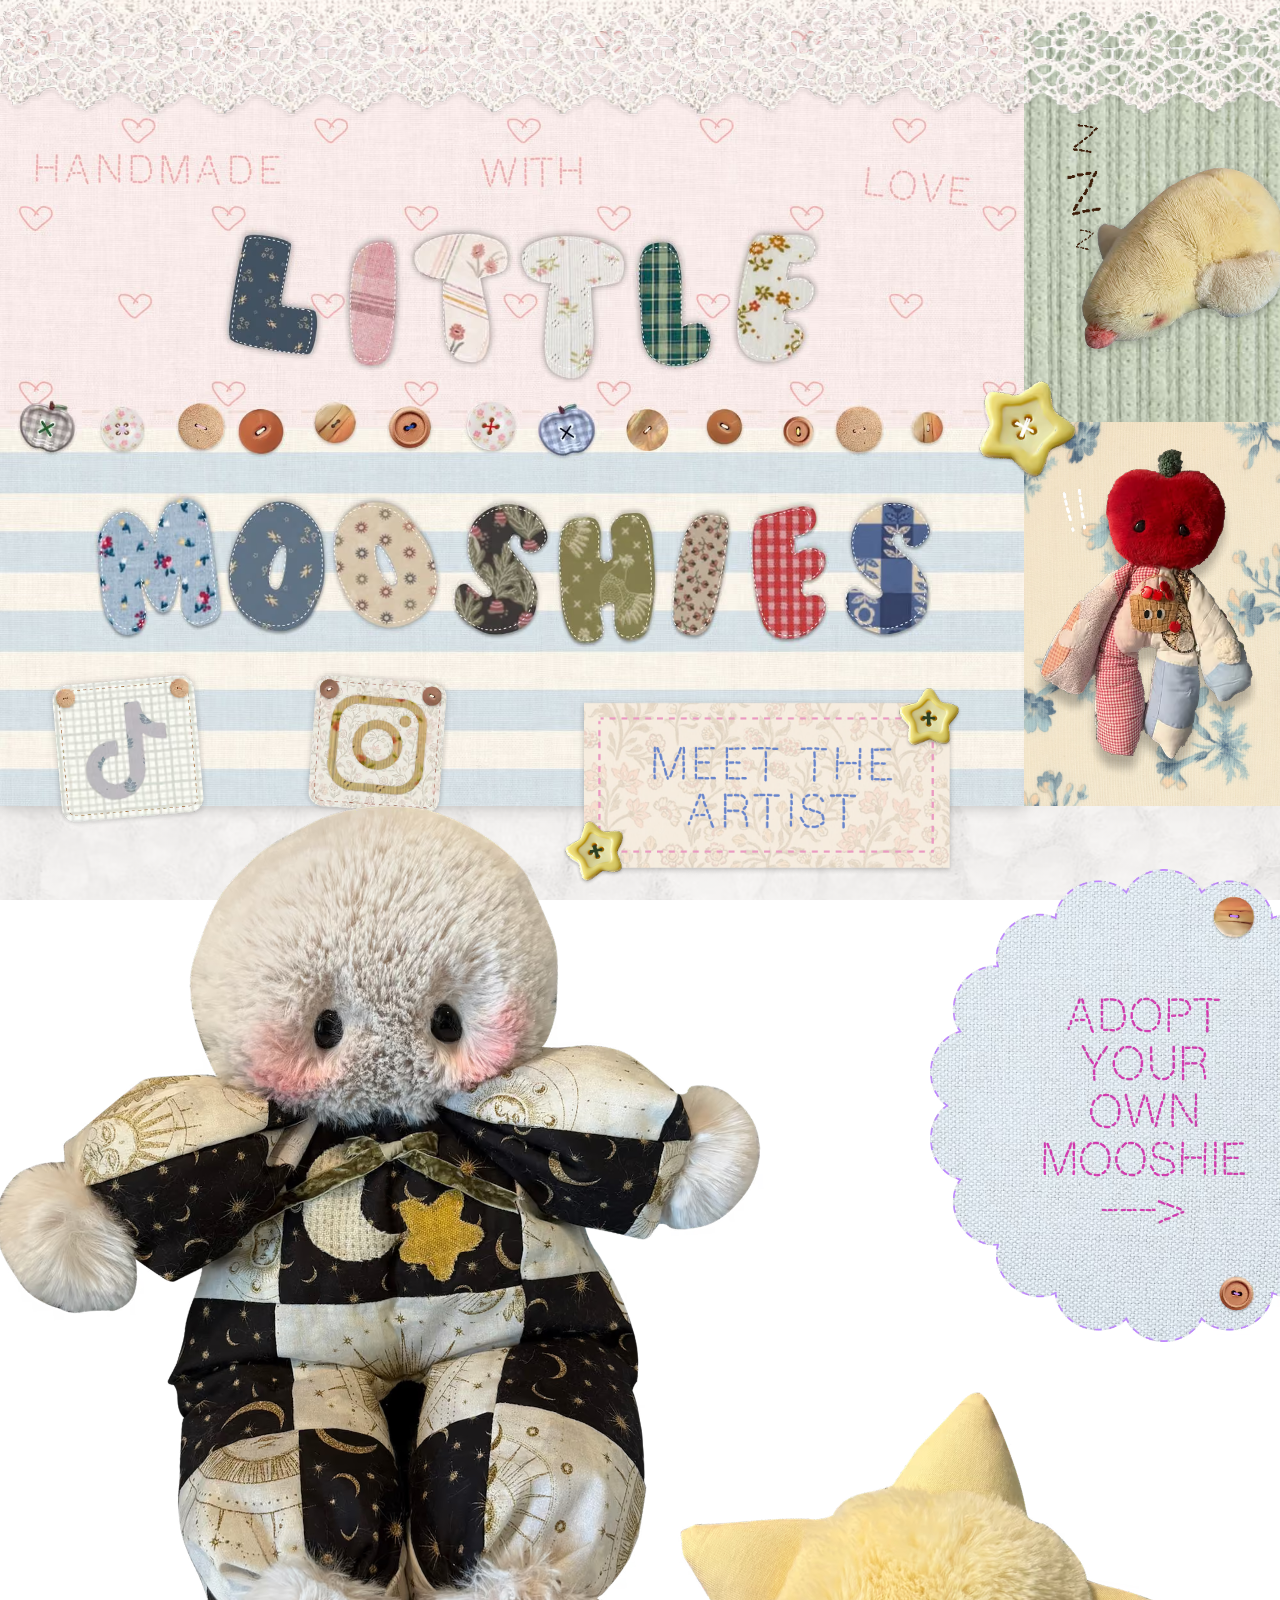
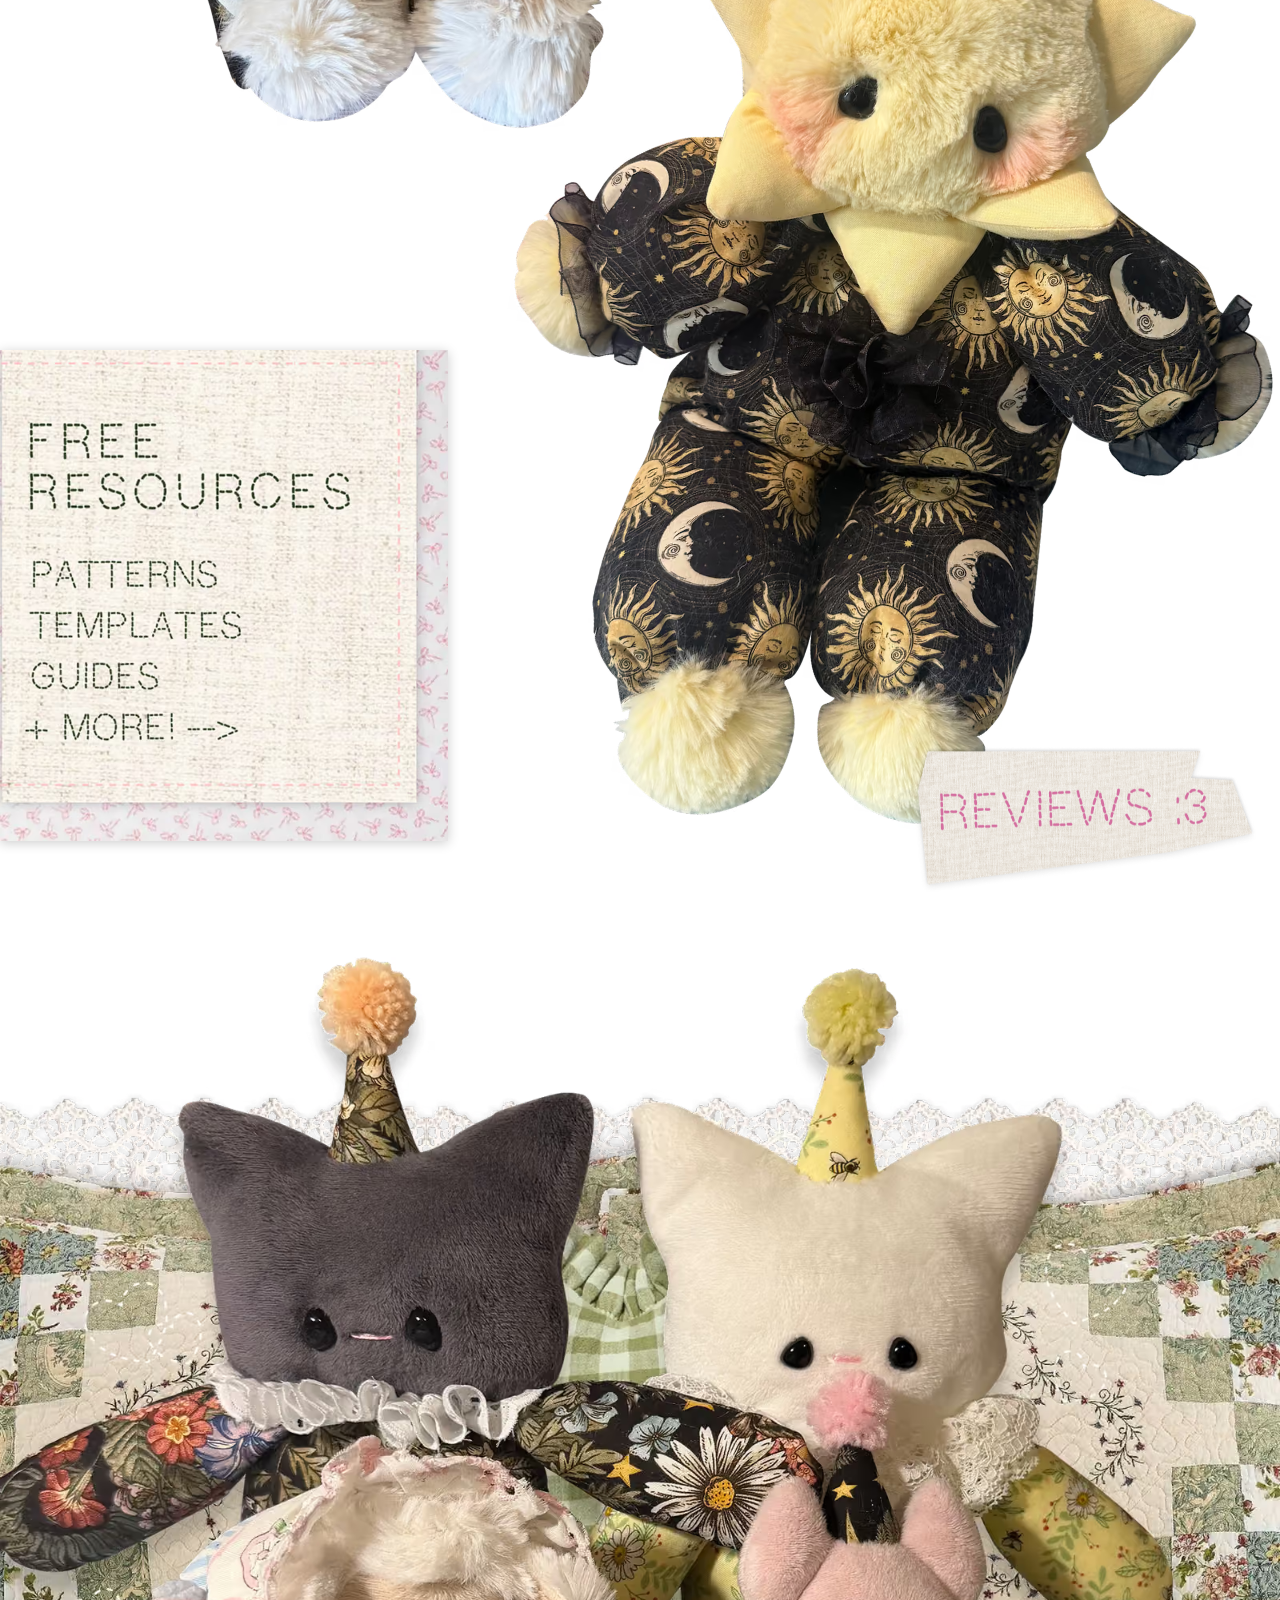
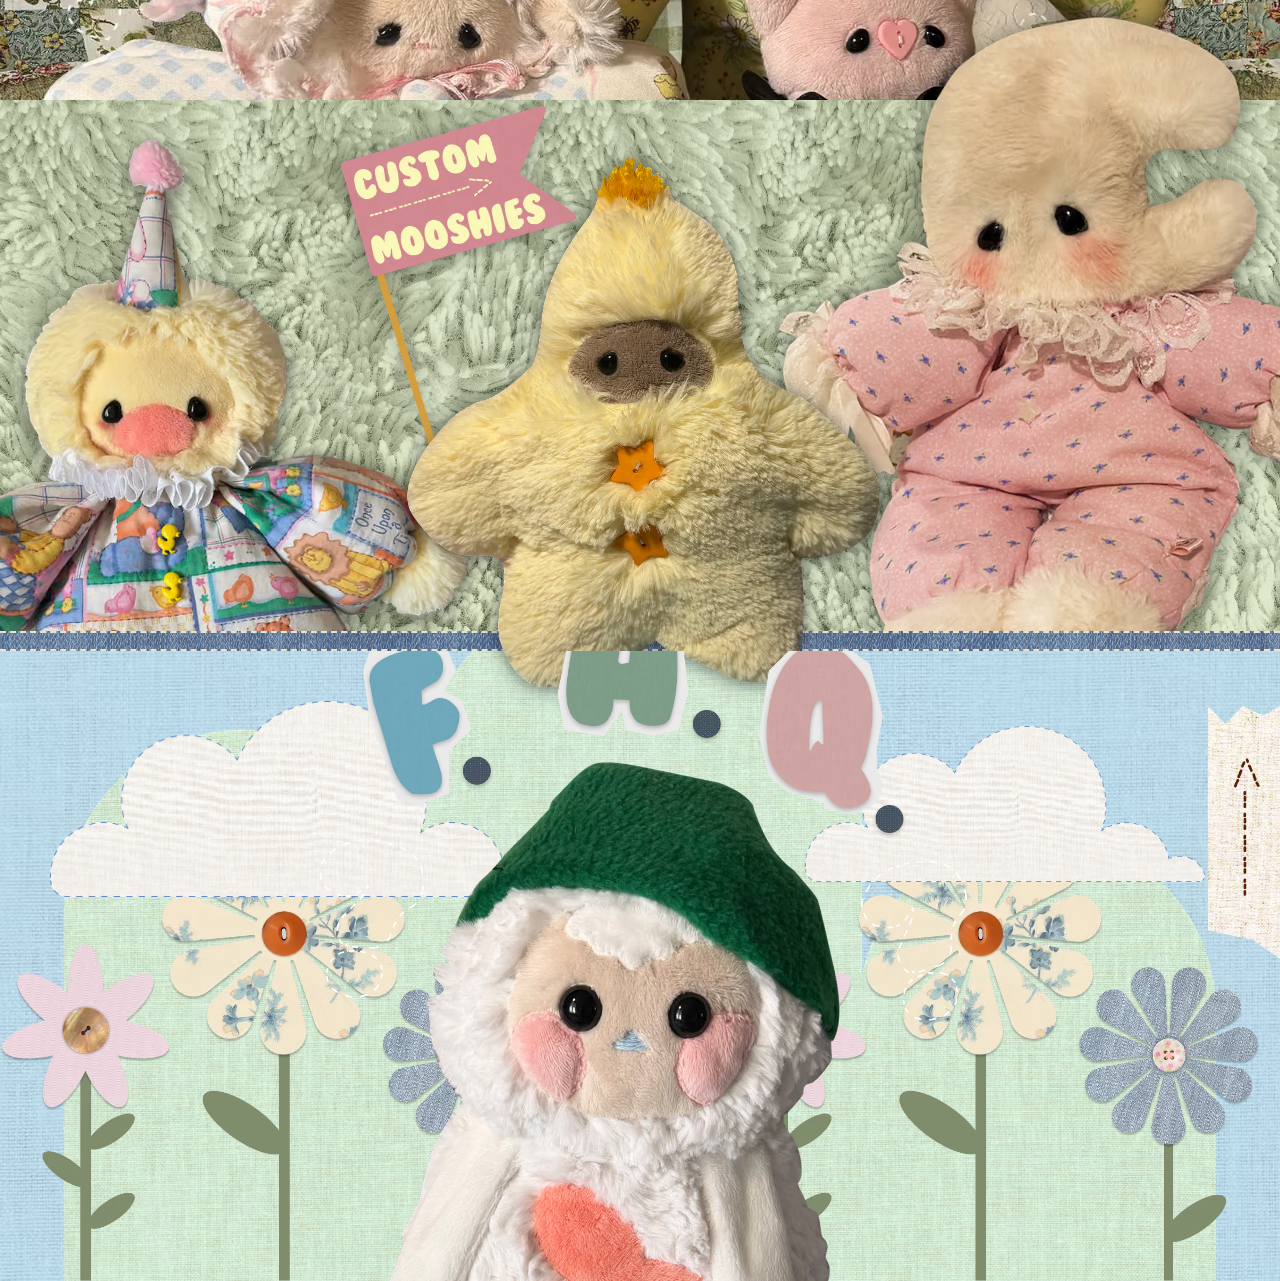
<file: index.html>
<!DOCTYPE html><!--  Last Published: Wed Nov 25 2026 16:50:24 GMT+0000 (Coordinated Universal Time)  -->
<html data-wf-page="6ada043ca1f7e81d0ab582ae" data-wf-site="6ada0439a1f7e81d0ab5828f">
<head>
  <meta charset="utf-8">
  <title>Little Mooshies | Home</title>
  <meta content="Whimsical plushies handmade with love and care" name="description">
  <meta content="Little Mooshies | Home" property="og:title">
  <meta content="Whimsical plushies handmade with love and care" property="og:description">
  <meta content="https://cdn.prod.website-files.com/6ada0439a1f7e81d0ab5828f/6b05d1c63b207921aae654e8_little-mooshies-og-img.jpg" property="og:image">
  <meta content="Little Mooshies | Home" name="twitter:title">
  <meta content="Whimsical plushies handmade with love and care" name="twitter:description">
  <meta property="og:type" content="website">
  <meta content="summary_large_image" name="twitter:card">
  <meta content="width=device-width, initial-scale=1" name="viewport">
  <link href="css/normalize.css" rel="stylesheet" type="text/css">
  <link href="css/components.css" rel="stylesheet" type="text/css">
  <link href="css/little-mooshies.css" rel="stylesheet" type="text/css">
  <script type="text/javascript">!function(o,c){var n=c.documentElement,t=" w-mod-";n.className+=t+"js",("ontouchstart"in o||o.DocumentTouch&&c instanceof DocumentTouch)&&(n.className+=t+"touch")}(window,document);</script>
  <link href="images/favicon.jpg" rel="icon" type="image/png" sizes="32x32" media="(prefers-color-scheme: light)">
  <link href="images/favicon-dark.jpg" rel="icon" type="image/png" sizes="32x32" media="(prefers-color-scheme: dark)">
  <link href="images/favicon-48.jpg" rel="icon" type="image/png" sizes="48x48">
  <link href="images/webclip-180.jpg" rel="apple-touch-icon" sizes="180x180">
  <link href="images/webclip-192.jpg" rel="icon" type="image/png" sizes="192x192">
  <link href="images/webclip.jpg" rel="icon" type="image/png" sizes="512x512">
</head>
<body>
  <div class="page-wrapper">
    <div class="lace-top-border"><img src="images/laceborder-1.avif" loading="lazy" sizes="100vw" srcset="images/laceborder-1-p-500.avif 500w, images/laceborder-1-p-800.avif 800w, images/laceborder-1-p-1080.avif 1080w, images/laceborder-1-p-1600.avif 1600w, images/laceborder-1.avif 1731w" alt="" class="image-2"></div>
    <div class="home-header">
      <div class="hero-wrapper"><img src="images/mooshies-header-1.avif" loading="lazy" sizes="100vw" srcset="images/mooshies-header-1-p-500.avif 500w, images/mooshies-header-1-p-800.avif 800w, images/mooshies-header-1-p-1080.avif 1080w, images/mooshies-header-1-p-1600.avif 1600w, images/mooshies-header-1-p-2000.avif 2000w, images/mooshies-header-1.avif 2476w" alt="" id="top" class="image">
        <div class="badges-div">
          <a href="https://www.tiktok.com/@little.mooshies" target="_blank" class="w-inline-block"><img src="images/tiktok-badge.png" loading="lazy" alt="Tiktok icon" class="image-8"></a>
          <a href="https://www.instagram.com/littlemooshies/" target="_blank" class="w-inline-block"><img src="images/insta-badge.png" loading="lazy" alt="Instagram icon" class="image-7"></a>
          <a href="about-me.html" class="w-inline-block"><img src="images/meet-the-artist.png" loading="lazy" sizes="100vw" srcset="images/meet-the-artist-p-500.png 500w, images/meet-the-artist.png 577w" alt="Meet-the-artist link" class="image-6"></a>
        </div>
      </div>
      <div class="header-small-boxes">
        <div class="top-box">
          <div class="div"><img src="images/Zs.gif" loading="lazy" alt="" class="image-4"><img src="images/little-duck.avif" loading="lazy" alt="" class="image-3"></div>
        </div>
        <div class="bottom-box"><img src="images/star-button.avif" loading="lazy" alt="" class="image-5"><img src="images/little-apple-mooshie.avif" loading="lazy" alt="" class="image-14"></div>
      </div>
    </div>
    <div class="home-body">
      <div class="body-row-1"><img src="images/Mooshie-moon.avif" loading="lazy" sizes="100vw" srcset="images/Mooshie-moon-p-500.avif 500w, images/Mooshie-moon-p-800.avif 800w, images/Mooshie-moon-p-1080.avif 1080w, images/Mooshie-moon.avif 1200w" alt="" class="image-9">
        <div class="adopt-a-mooshie">
          <a href="https://www.ebay.com/usr/littlemooshies?_trksid=p4429486.m3561.l49544" target="_blank" class="link-block-3 w-inline-block"><img src="images/adopt-ur-own.avif" loading="lazy" sizes="100vw" srcset="images/adopt-ur-own-p-500.avif 500w, images/adopt-ur-own.avif 612w" alt="Adopt your own Mooshie button" class="image-10"></a>
        </div>
      </div>
      <div class="body-row-2"><img src="images/Mooshie-sun.avif" loading="lazy" sizes="100vw" srcset="images/Mooshie-sun-p-500.avif 500w, images/Mooshie-sun-p-800.avif 800w, images/Mooshie-sun-p-1080.avif 1080w, images/Mooshie-sun.avif 1200w" alt="" class="image-11">
        <div class="free-resources">
          <a href="https://drive.google.com/drive/folders/1y2oBfZIEnXdPhRDw5IGZ4SOkEZtf2z2_?usp=share_link" target="_blank" class="w-inline-block"><img src="images/resources-1.jpg" loading="lazy" sizes="100vw" srcset="images/resources-1-p-500.avif 500w, images/resources-1.jpg 652w" alt="Free resources button for patterns, templates, guides and more." class="image-12"></a>
        </div>
        <a href="https://www.etsy.com/shop/LittleMooshies?etsrc=sdt#reviews" target="_blank" class="reviews w-inline-block"><img src="images/reviews.png" loading="eager" sizes="(max-width: 529px) 100vw, 529px" srcset="images/reviews-p-500.png 500w, images/reviews.png 529w" alt=""></a>
      </div>
      <div class="body-row-3"><img src="images/group-of-mooshies_20261022140407_oxn1eA.avif" loading="lazy" sizes="100vw" srcset="images/group-of-mooshies_20261022140407_oxn1eA-p-500.avif 500w, images/group-of-mooshies_20261022140407_oxn1eA-p-800.avif 800w, images/group-of-mooshies_20261022140407_oxn1eA-p-1080.avif 1080w, images/group-of-mooshies_20261022140407_oxn1eA-p-1600.avif 1600w, images/group-of-mooshies_20261022140407_oxn1eA.avif 1734w" alt="" class="image-13">
        <div class="blanket">
          <a href="https://www.etsy.com/shop/LittleMooshies?etsrc=sdt&amp;dd_referrer=" target="_blank" class="customs w-inline-block"><img src="images/customs-pllush.png" loading="lazy" sizes="100vw" srcset="images/customs-pllush-p-500.avif 500w, images/customs-pllush-p-800.avif 800w, images/customs-pllush.png 1009w" alt="custom mooshies link" class="image-15"></a><img src="images/duck-mooshie.avif" loading="lazy" sizes="100vw" srcset="images/duck-mooshie-p-500.avif 500w, images/duck-mooshie-p-800.avif 800w, images/duck-mooshie.avif 900w" alt="" class="image-50"><img src="images/crescent-mooshie.avif" loading="lazy" sizes="100vw" srcset="images/crescent-mooshie-p-500.avif 500w, images/crescent-mooshie.avif 800w" alt="" class="image-51">
        </div>
      </div>
    </div>
    <div class="section-divider"></div>
    <div class="footer"><img src="images/stitched-cloud.avif" loading="lazy" sizes="100vw" srcset="images/stitched-cloud-p-500.avif 500w, images/stitched-cloud-p-800.avif 800w, images/stitched-cloud-p-1080.avif 1080w, images/stitched-cloud.avif 1187w" alt="" class="image-16"><img src="images/stitched-cloud.avif" loading="lazy" sizes="100vw" srcset="images/stitched-cloud-p-500.avif 500w, images/stitched-cloud-p-800.avif 800w, images/stitched-cloud-p-1080.avif 1080w, images/stitched-cloud.avif 1187w" alt="" class="image-17">
      <a href="faq.html" class="link-block w-inline-block"><img src="images/FAQ-guy2.png" loading="lazy" sizes="100vw" srcset="images/FAQ-guy2-p-500.avif 500w, images/FAQ-guy2-p-800.avif 800w, images/FAQ-guy2-p-1080.avif 1080w, images/FAQ-guy2.png 1303w" alt="Frequently Asked Questions link" class="image-18"></a><img src="images/green-hills.avif" loading="lazy" sizes="100vw" srcset="images/green-hills-p-500.avif 500w, images/green-hills-p-800.avif 800w, images/green-hills-p-1080.avif 1080w, images/green-hills.avif 1500w" alt="" class="image-19"><img src="images/fabric-flowers.avif" loading="lazy" sizes="100vw" srcset="images/fabric-flowers-p-500.avif 500w, images/fabric-flowers-p-800.avif 800w, images/fabric-flowers-p-1080.avif 1080w, images/fabric-flowers.avif 1097w" alt="" class="image-20"><img src="images/fabric-flowers.avif" loading="lazy" sizes="100vw" srcset="images/fabric-flowers-p-500.avif 500w, images/fabric-flowers-p-800.avif 800w, images/fabric-flowers-p-1080.avif 1080w, images/fabric-flowers.avif 1097w" alt="" class="image-21">
      <a href="#top" class="link-block-4 w-inline-block"><img src="images/back-to-top.avif" loading="lazy" alt="back-to-top button" class="image-49"></a>
    </div>
  </div>
  <script src="https://d3e54v103j8qbb.cloudfront.net/js/jquery-3.5.1.min.dc5e7f18c8.js?site=6ada0439a1f7e81d0ab5828f" type="text/javascript" integrity="sha256-9/aliU8dGd2tb6OSsuzixeV4y/faTqgFtohetphbbj0=" crossorigin="anonymous"></script>
  <script src="js/little-mooshies.js" type="text/javascript"></script>
</body>
</html>
</file>
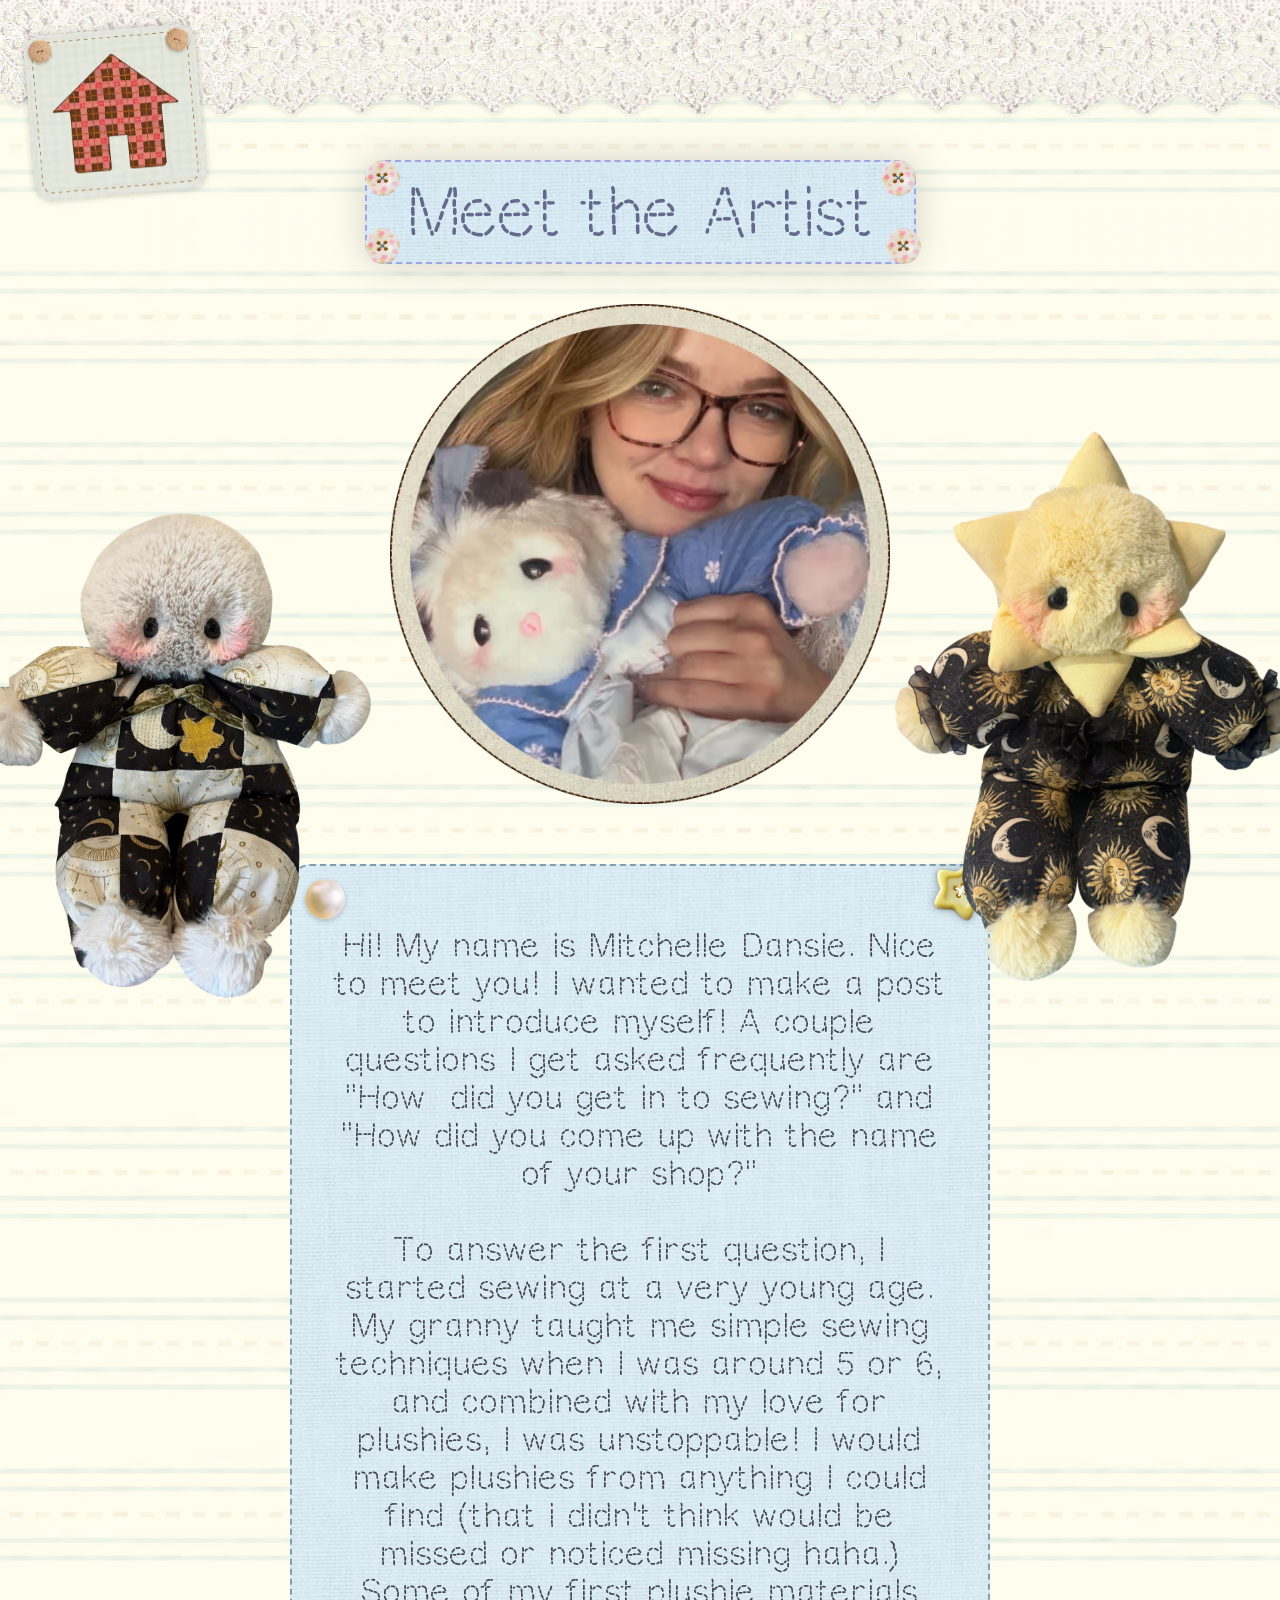
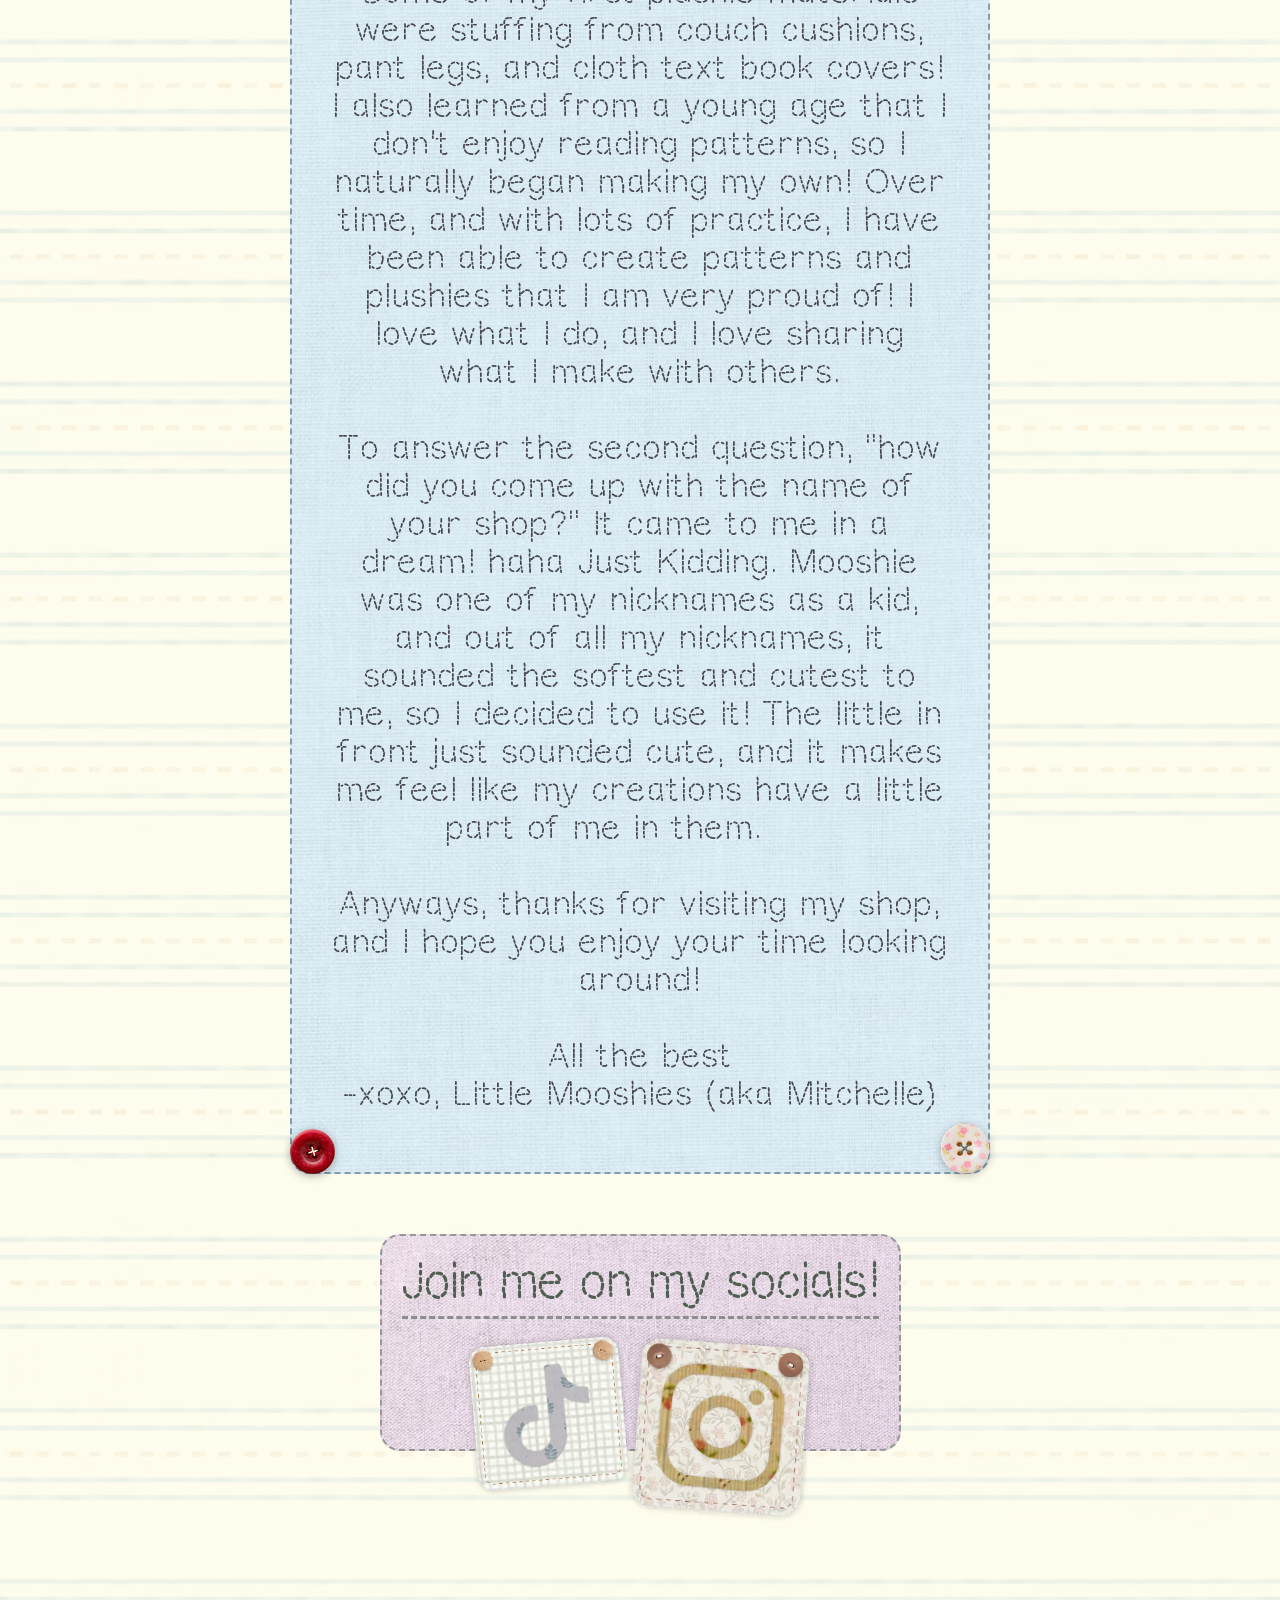
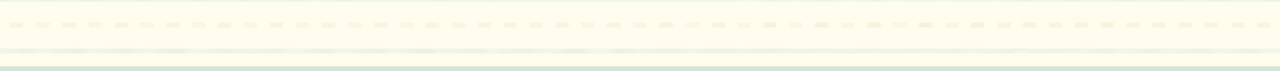
<file: about-me.html>
<!DOCTYPE html><!--  Last Published: Wed Nov 25 2026 16:50:24 GMT+0000 (Coordinated Universal Time)  -->
<html data-wf-page="6afb24e373adc95dcc055ae9" data-wf-site="6ada0439a1f7e81d0ab5828f">
<head>
  <meta charset="utf-8">
  <title>Little Mooshies | Meet the Artist</title>
  <meta content="About Mitchelle Dansie, the artist behind Little Mooshies" name="description">
  <meta content="Little Mooshies | Meet the Artist" property="og:title">
  <meta content="About Mitchelle Dansie, the artist behind Little Mooshies" property="og:description">
  <meta content="https://cdn.prod.website-files.com/6ada0439a1f7e81d0ab5828f/6b05d1c63b207921aae654e8_little-mooshies-og-img.jpg" property="og:image">
  <meta content="Little Mooshies | Meet the Artist" name="twitter:title">
  <meta content="About Mitchelle Dansie, the artist behind Little Mooshies" name="twitter:description">
  <meta property="og:type" content="website">
  <meta content="summary_large_image" name="twitter:card">
  <meta content="width=device-width, initial-scale=1" name="viewport">
  <link href="css/normalize.css" rel="stylesheet" type="text/css">
  <link href="css/components.css" rel="stylesheet" type="text/css">
  <link href="css/little-mooshies.css" rel="stylesheet" type="text/css">
  <script type="text/javascript">!function(o,c){var n=c.documentElement,t=" w-mod-";n.className+=t+"js",("ontouchstart"in o||o.DocumentTouch&&c instanceof DocumentTouch)&&(n.className+=t+"touch")}(window,document);</script>
  <link href="images/favicon.jpg" rel="icon" type="image/png" sizes="32x32" media="(prefers-color-scheme: light)">
  <link href="images/favicon-dark.jpg" rel="icon" type="image/png" sizes="32x32" media="(prefers-color-scheme: dark)">
  <link href="images/favicon-48.jpg" rel="icon" type="image/png" sizes="48x48">
  <link href="images/webclip-180.jpg" rel="apple-touch-icon" sizes="180x180">
  <link href="images/webclip-192.jpg" rel="icon" type="image/png" sizes="192x192">
  <link href="images/webclip.jpg" rel="icon" type="image/png" sizes="512x512">
</head>
<body>
  <div class="faq-page-wrap">
    <div class="lace-top"><img src="images/laceborder-1.avif" loading="lazy" sizes="100vw" srcset="images/laceborder-1-p-500.avif 500w, images/laceborder-1-p-800.avif 800w, images/laceborder-1-p-1080.avif 1080w, images/laceborder-1-p-1600.avif 1600w, images/laceborder-1.avif 1731w" alt="" class="image-24">
      <a href="index.html" class="link-block-2 w-inline-block"><img src="images/home-button.avif" loading="lazy" alt="Back-to-Home badge" class="image-25"></a>
    </div>
    <div class="faq-body">
      <div class="faq-item-container">
        <div class="faq-title about">
          <div class="faq-title-wrap">
            <div class="text-block">Meet the Artist</div><img src="images/floral-button.avif" loading="lazy" alt="" class="image-44"><img src="images/floral-button.avif" loading="lazy" alt="" class="image-41"><img src="images/floral-button.avif" loading="lazy" alt="" class="image-42"><img src="images/floral-button.avif" loading="lazy" alt="" class="image-43">
          </div>
        </div><img src="images/artist-img.avif" loading="lazy" sizes="100vw" srcset="images/artist-img-p-500.avif 500w, images/artist-img.avif 573w" alt="" class="image-37">
        <div class="about-body">
          <div class="text-block-2">Hi! My name is Mitchelle Dansie. Nice to meet you! I wanted to make a post to introduce myself! A couple questions I get asked frequently are &quot;How  did you get in to sewing?&quot; and &quot;How did you come up with the name of your shop?&quot;<br><br>To answer the first question, I started sewing at a very young age. My granny taught me simple sewing techniques when I was around 5 or 6, and combined with my love for plushies, I was unstoppable! I would make plushies from anything I could find (that i didn&#x27;t think would be missed or noticed missing haha.) Some of my first plushie materials were stuffing from couch cushions, pant legs, and cloth text book covers! I also learned from a young age that I don&#x27;t enjoy reading patterns, so I naturally began making my own! Over time, and with lots of practice, I have been able to create patterns and plushies that I am very proud of! I love what I do, and I love sharing what I make with others. <br><br>To answer the second question, &quot;how did you come up with the name of your shop?&quot; It came to me in a dream! haha Just Kidding. Mooshie was one of my nicknames as a kid, and out of all my nicknames, it sounded the softest and cutest to me, so I decided to use it! The little in front just sounded cute, and it makes me feel like my creations have a little part of me in them.      <br><br>Anyways, thanks for visiting my shop, and I hope you enjoy your time looking around! <br><br>All the best<br>-xoxo, Little Mooshies (aka Mitchelle)</div><img src="images/floral-button.avif" loading="lazy" alt="" class="image-48"><img src="images/red-button.avif" loading="lazy" alt="" class="image-47"><img src="images/star-button.avif" loading="lazy" alt="" class="image-46"><img src="images/pearl.avif" loading="lazy" alt="" class="image-45">
        </div>
        <div class="socials-wrap">
          <div class="text-block-3">Join me on my socials!</div>
          <div class="div-2">
            <a href="https://www.tiktok.com/@little.mooshies" target="_blank" class="link-block-5 w-inline-block"><img src="images/tiktok-badge.png" loading="lazy" alt="Tiktok icon" class="image-38"></a>
            <a href="https://www.instagram.com/littlemooshies/" target="_blank" class="link-block-6 w-inline-block"><img src="images/insta-badge.png" loading="lazy" alt="Instagram icon" class="image-39"></a>
          </div>
        </div>
      </div><img src="images/Mooshie-sun.avif" loading="lazy" sizes="100vw" srcset="images/Mooshie-sun-p-500.avif 500w, images/Mooshie-sun-p-800.avif 800w, images/Mooshie-sun-p-1080.avif 1080w, images/Mooshie-sun.avif 1200w" alt="" class="image-29 about"><img src="images/Mooshie-moon.avif" loading="lazy" sizes="100vw" srcset="images/Mooshie-moon-p-500.avif 500w, images/Mooshie-moon-p-800.avif 800w, images/Mooshie-moon-p-1080.avif 1080w, images/Mooshie-moon.avif 1200w" alt="" class="image-30 about">
    </div>
  </div>
  <script src="https://d3e54v103j8qbb.cloudfront.net/js/jquery-3.5.1.min.dc5e7f18c8.js?site=6ada0439a1f7e81d0ab5828f" type="text/javascript" integrity="sha256-9/aliU8dGd2tb6OSsuzixeV4y/faTqgFtohetphbbj0=" crossorigin="anonymous"></script>
  <script src="js/little-mooshies.js" type="text/javascript"></script>
</body>
</html>
</file>
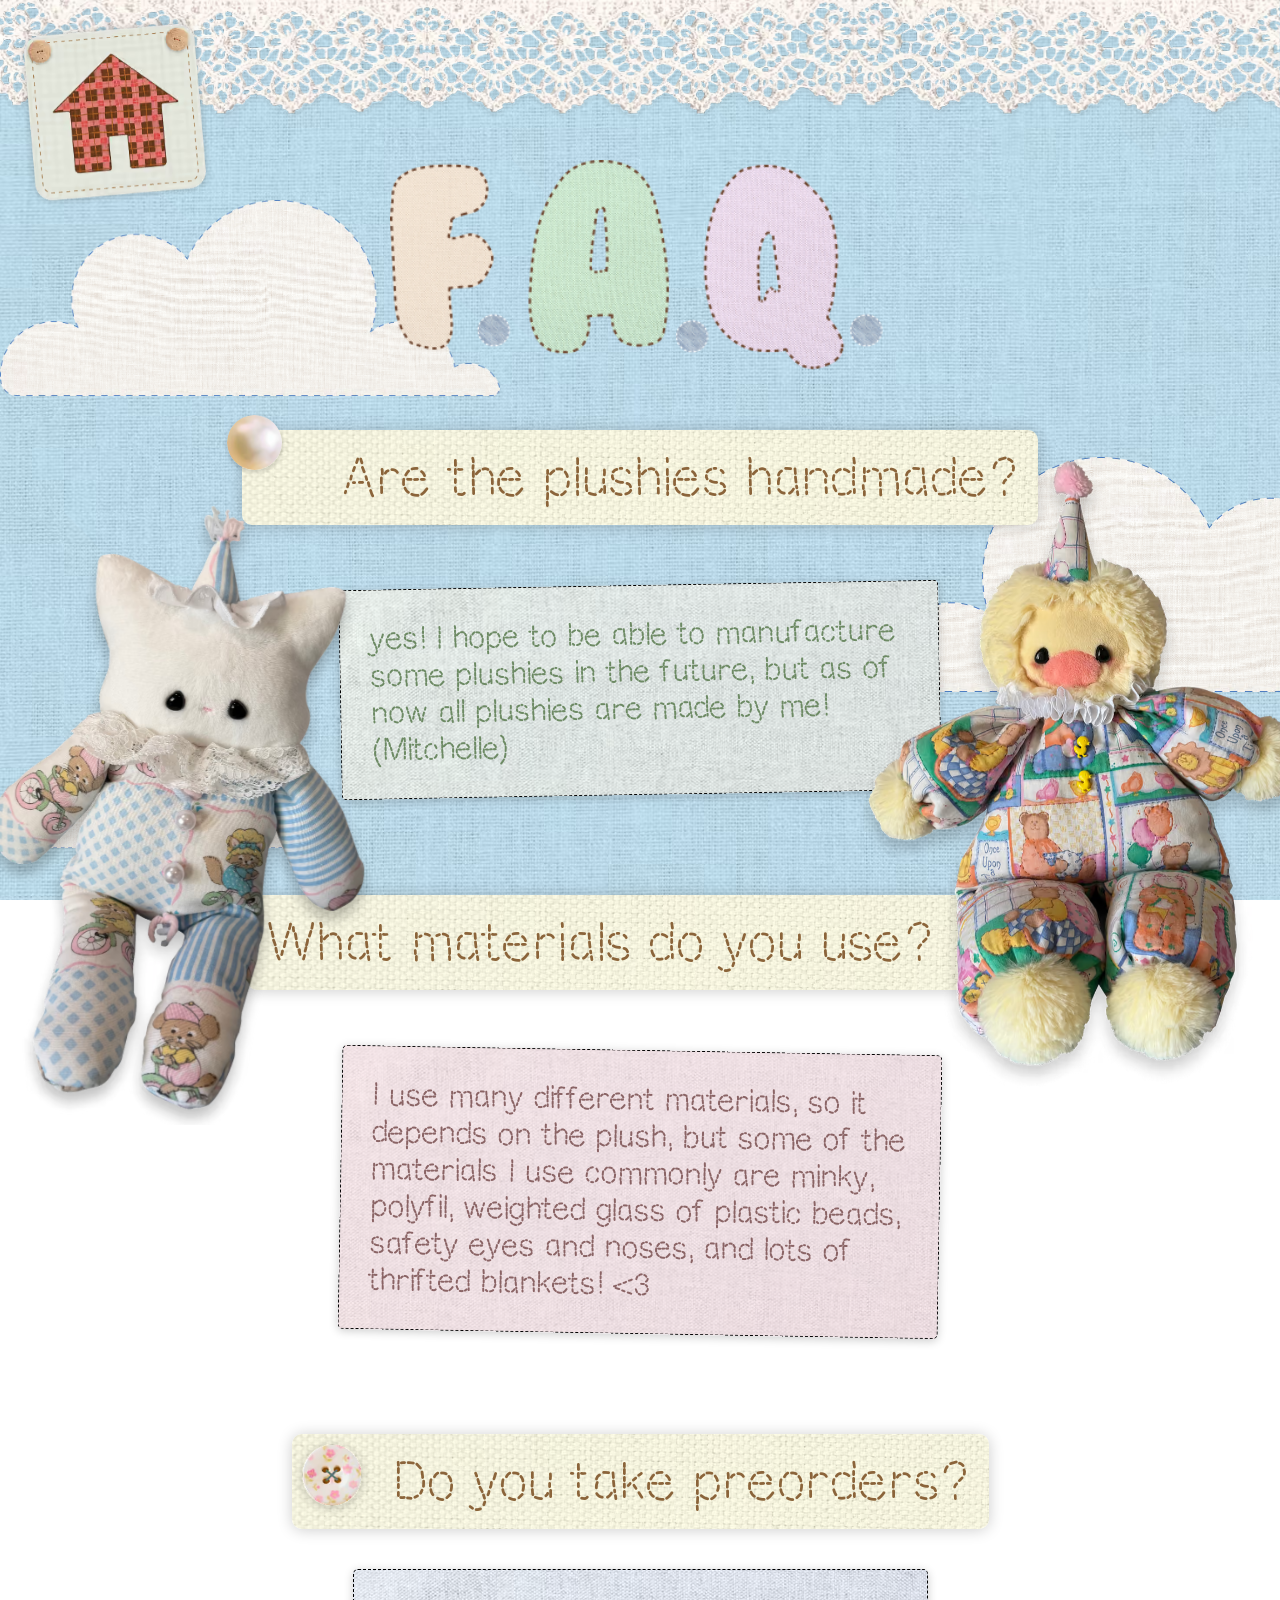
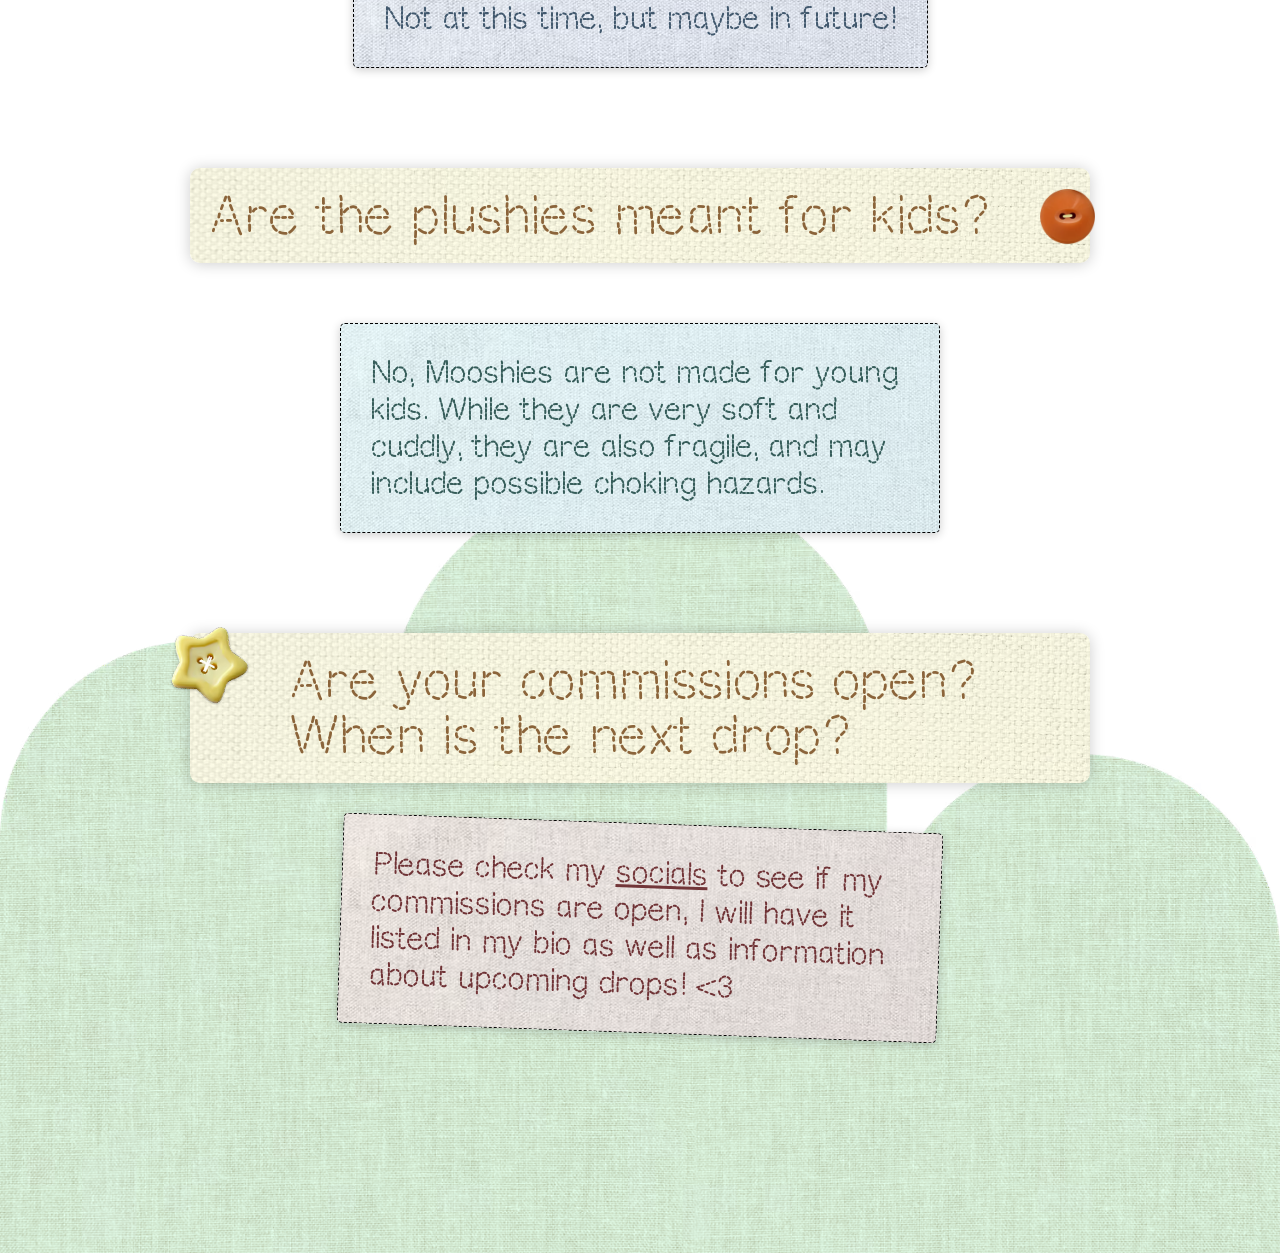
<file: faq.html>
<!DOCTYPE html><!--  Last Published: Wed Nov 25 2026 16:50:24 GMT+0000 (Coordinated Universal Time)  -->
<html data-wf-page="6aff3a12086c3def5e5c5467" data-wf-site="6ada0439a1f7e81d0ab5828f">
<head>
  <meta charset="utf-8">
  <title>Little Mooshies | FAQ</title>
  <meta content="Frequently asked questions about Little Mooshies plushies" name="description">
  <meta content="Little Mooshies | FAQ" property="og:title">
  <meta content="Frequently asked questions about Little Mooshies plushies" property="og:description">
  <meta content="https://cdn.prod.website-files.com/6ada0439a1f7e81d0ab5828f/6b05d1c63b207921aae654e8_little-mooshies-og-img.jpg" property="og:image">
  <meta content="Little Mooshies | FAQ" name="twitter:title">
  <meta content="Frequently asked questions about Little Mooshies plushies" name="twitter:description">
  <meta property="og:type" content="website">
  <meta content="summary_large_image" name="twitter:card">
  <meta content="width=device-width, initial-scale=1" name="viewport">
  <link href="css/normalize.css" rel="stylesheet" type="text/css">
  <link href="css/components.css" rel="stylesheet" type="text/css">
  <link href="css/little-mooshies.css" rel="stylesheet" type="text/css">
  <script type="text/javascript">!function(o,c){var n=c.documentElement,t=" w-mod-";n.className+=t+"js",("ontouchstart"in o||o.DocumentTouch&&c instanceof DocumentTouch)&&(n.className+=t+"touch")}(window,document);</script>
  <link href="images/favicon.jpg" rel="icon" type="image/png" sizes="32x32" media="(prefers-color-scheme: light)">
  <link href="images/favicon-dark.jpg" rel="icon" type="image/png" sizes="32x32" media="(prefers-color-scheme: dark)">
  <link href="images/favicon-48.jpg" rel="icon" type="image/png" sizes="48x48">
  <link href="images/webclip-180.jpg" rel="apple-touch-icon" sizes="180x180">
  <link href="images/webclip-192.jpg" rel="icon" type="image/png" sizes="192x192">
  <link href="images/webclip.jpg" rel="icon" type="image/png" sizes="512x512">
</head>
<body>
  <div class="faq-page-wrap">
    <div class="lace-top"><img src="images/laceborder-1.avif" loading="lazy" sizes="100vw" srcset="images/laceborder-1-p-500.avif 500w, images/laceborder-1-p-800.avif 800w, images/laceborder-1-p-1080.avif 1080w, images/laceborder-1-p-1600.avif 1600w, images/laceborder-1.avif 1731w" alt="" class="image-24">
      <a href="index.html" class="link-block-2 w-inline-block"><img src="images/home-button.avif" loading="lazy" alt="Back-to-Home badge" class="image-25"></a>
    </div>
    <div class="faq-body about">
      <div class="faq-item-container">
        <div class="faq-title"><img src="images/faq-knit.png" loading="lazy" alt="" class="image-23"></div>
        <div class="question">
          <div class="question-text">Are the plushies handmade?</div><img src="images/pearl.avif" loading="lazy" alt="" class="image-26">
        </div>
        <div class="answer _1">
          <div class="faq-body-text">yes! I hope to be able to manufacture some plushies in the future, but as of now all plushies are made by me! (Mitchelle)</div>
        </div>
        <div class="question _2">
          <div class="question-text">What materials do you use?</div><img src="images/red-button.avif" loading="lazy" alt="" class="image-27">
        </div>
        <div class="answer _2">
          <div class="faq-body-text _2">I use many different materials, so it depends on the plush, but some of the materials I use commonly are minky, polyfil, weighted glass of plastic beads, safety eyes and noses, and lots of thrifted blankets! &lt;3</div>
        </div>
        <div class="question _3">
          <div class="question-text">Do you take preorders?</div><img src="images/floral-button.avif" loading="lazy" alt="" class="image-28">
        </div>
        <div class="answer _3">
          <div class="faq-body-text _3">Not at this time, but maybe in future!</div>
        </div>
        <div class="question _5">
          <div class="question-text">Are the plushies meant for kids?</div><img src="images/orange-button.avif" loading="lazy" alt="" class="image-31">
        </div>
        <div class="answer _5">
          <div class="faq-body-text _5">No, Mooshies are not made for young kids. While they are very soft and cuddly, they are also fragile, and may include possible choking hazards.</div>
        </div>
        <div class="question _4">
          <div class="question-text">Are your commissions open? When is the next drop?</div><img src="images/star-button.avif" loading="lazy" alt="" class="image-33">
        </div>
        <div class="answer _4">
          <div class="faq-body-text _4">Please check my <a href="https://www.instagram.com/littlemooshies/" target="_blank" class="link">socials</a> to see if my commissions are open, I will have it listed in my bio as well as information about upcoming drops! &lt;3</div>
        </div>
      </div><img src="images/duck-mooshie.avif" loading="lazy" sizes="100vw" srcset="images/duck-mooshie-p-500.avif 500w, images/duck-mooshie-p-800.avif 800w, images/duck-mooshie.avif 900w" alt="" class="image-29"><img src="images/cat-mooshie.avif" loading="lazy" sizes="100vw" srcset="images/cat-mooshie-p-500.avif 500w, images/cat-mooshie-p-800.avif 800w, images/cat-mooshie.avif 918w" alt="" class="image-30"><img src="images/stitched-cloud.avif" loading="lazy" sizes="100vw" srcset="images/stitched-cloud-p-500.avif 500w, images/stitched-cloud-p-800.avif 800w, images/stitched-cloud-p-1080.avif 1080w, images/stitched-cloud.avif 1187w" alt="" class="image-34"><img src="images/stitched-cloud.avif" loading="lazy" sizes="100vw" srcset="images/stitched-cloud-p-500.avif 500w, images/stitched-cloud-p-800.avif 800w, images/stitched-cloud-p-1080.avif 1080w, images/stitched-cloud.avif 1187w" alt="" class="image-35"><img src="images/green-hills.avif" loading="lazy" sizes="100vw" srcset="images/green-hills-p-500.avif 500w, images/green-hills-p-800.avif 800w, images/green-hills-p-1080.avif 1080w, images/green-hills.avif 1500w" alt="" class="image-36"><img src="images/stitched-cloud.avif" loading="lazy" sizes="100vw" srcset="images/stitched-cloud-p-500.avif 500w, images/stitched-cloud-p-800.avif 800w, images/stitched-cloud-p-1080.avif 1080w, images/stitched-cloud.avif 1187w" alt="" class="image-40">
    </div>
  </div>
  <script src="https://d3e54v103j8qbb.cloudfront.net/js/jquery-3.5.1.min.dc5e7f18c8.js?site=6ada0439a1f7e81d0ab5828f" type="text/javascript" integrity="sha256-9/aliU8dGd2tb6OSsuzixeV4y/faTqgFtohetphbbj0=" crossorigin="anonymous"></script>
  <script src="js/little-mooshies.js" type="text/javascript"></script>
</body>
</html>
</file>
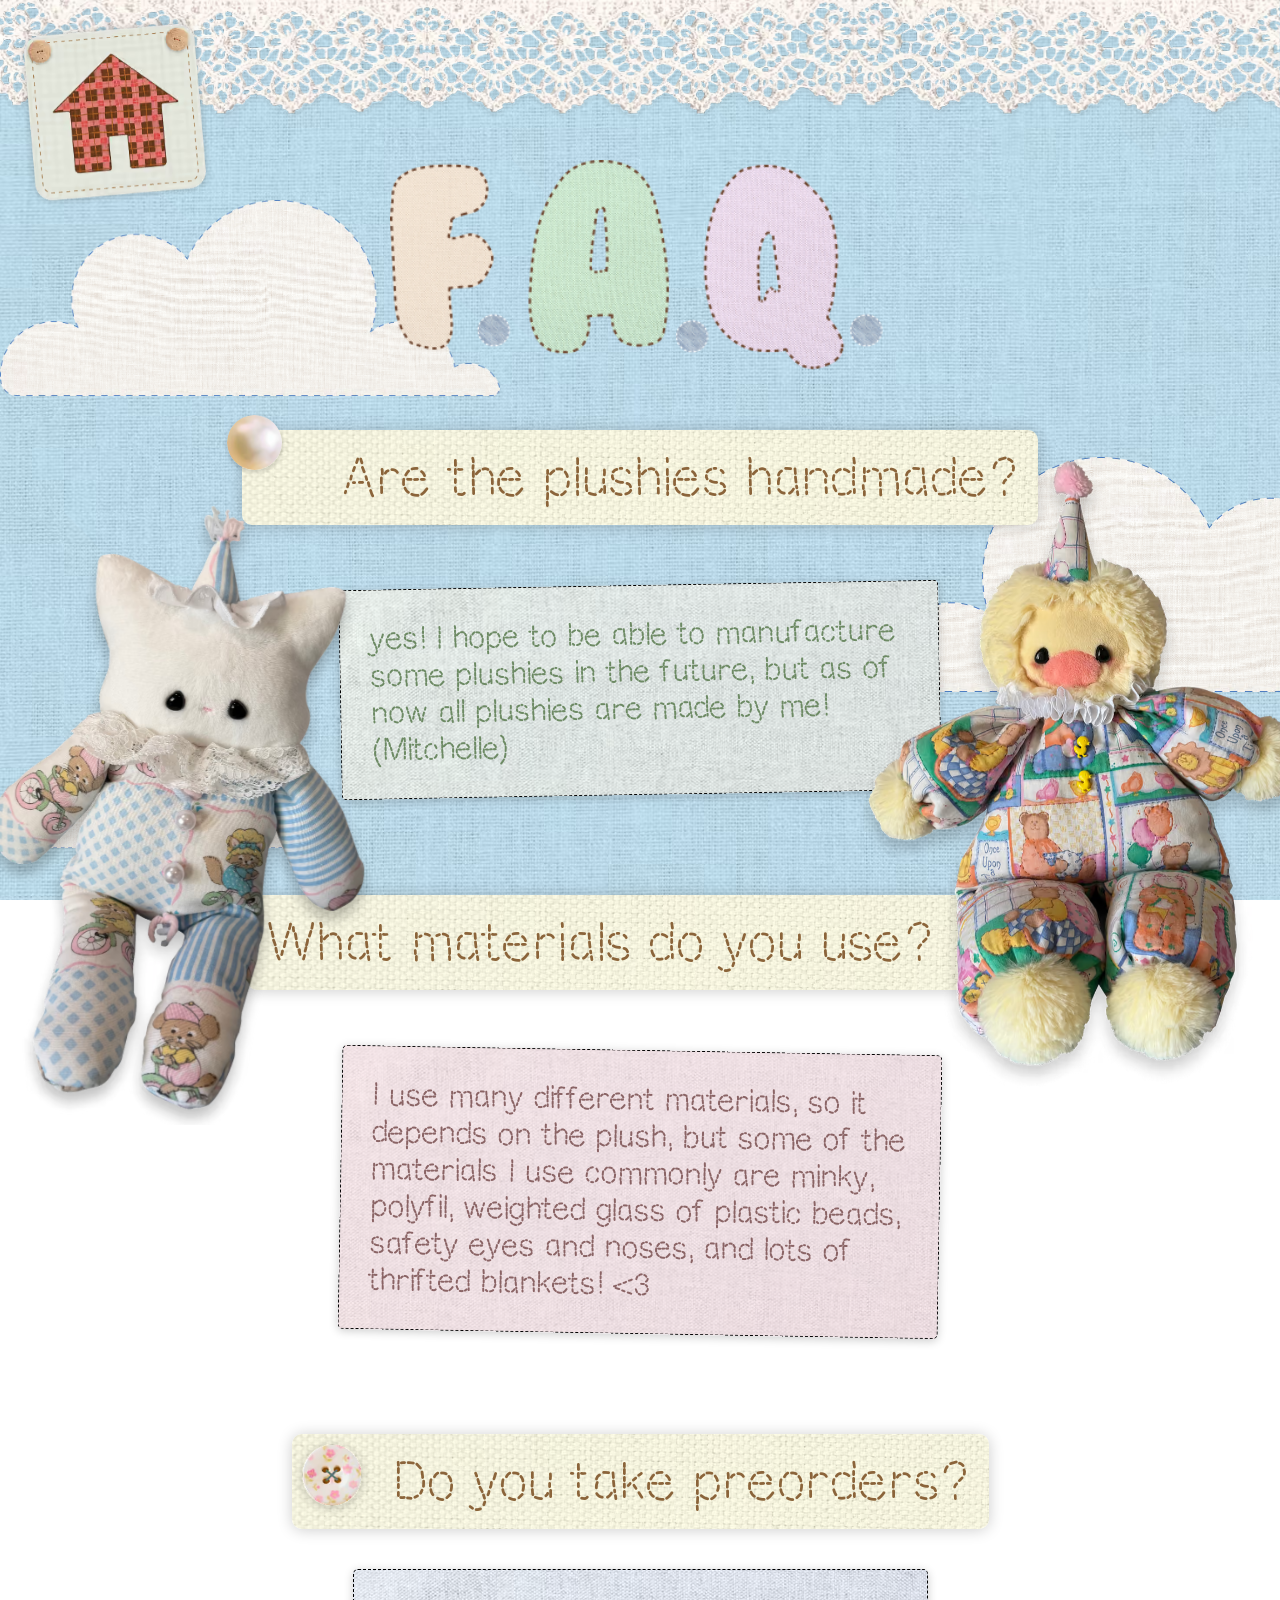
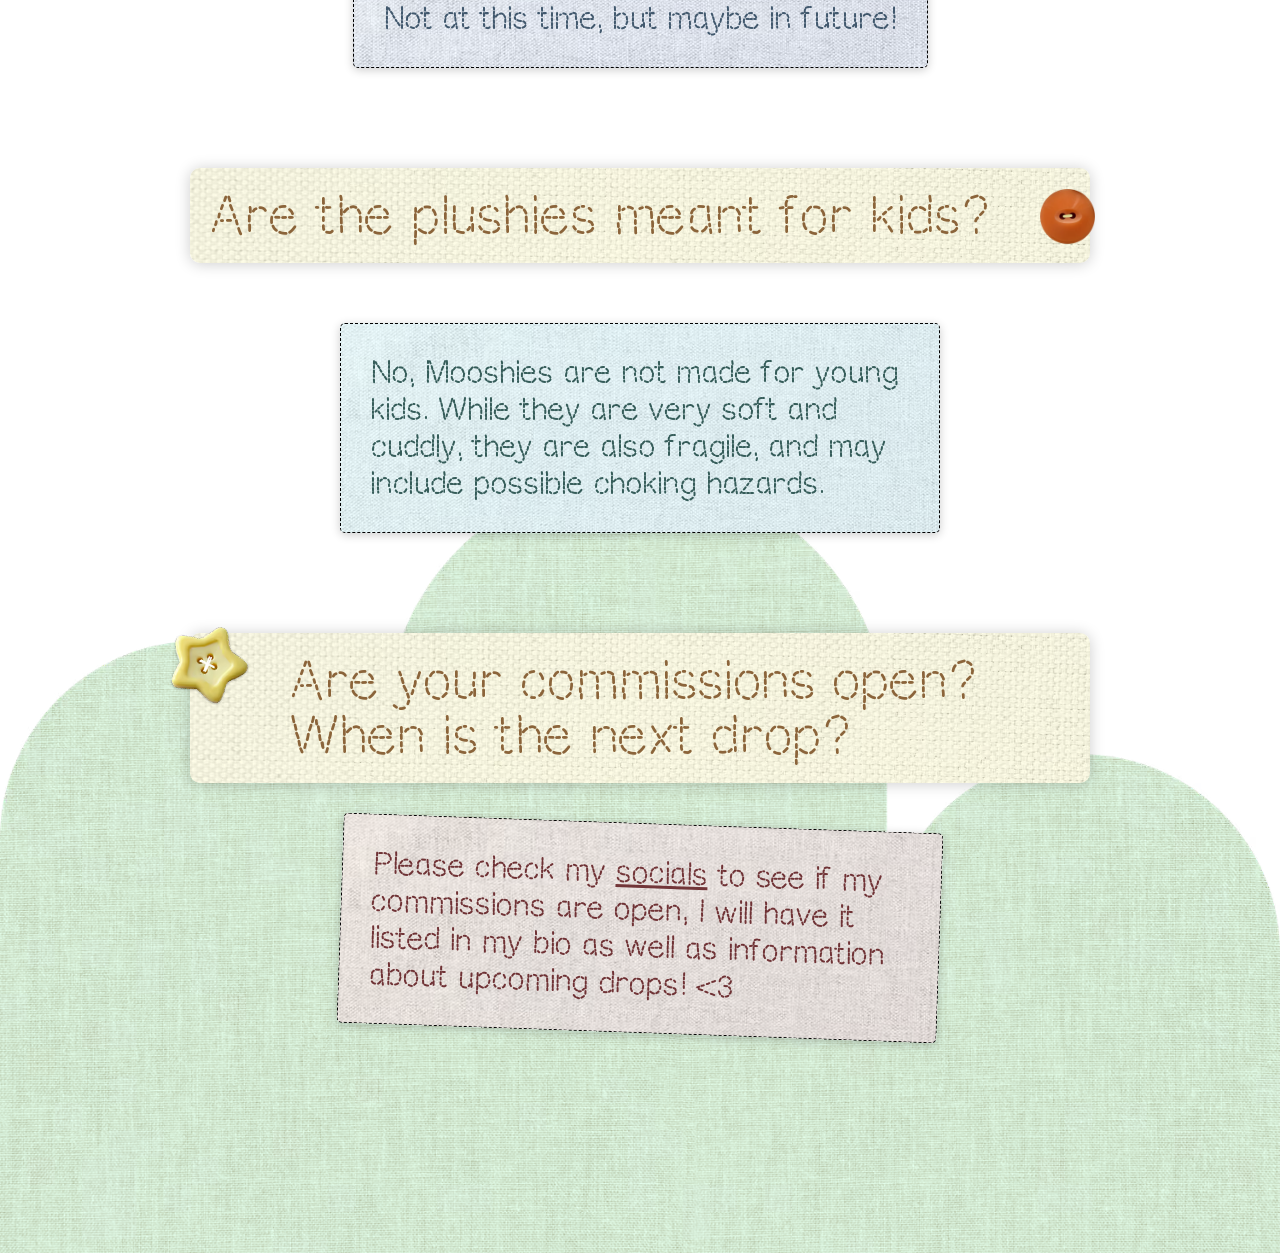
<file: shop.html>
<!DOCTYPE html><!--  Last Published: Wed Nov 25 2026 16:50:24 GMT+0000 (Coordinated Universal Time)  -->
<html data-wf-page="6b05e5e0c13ceb97535cb7d4" data-wf-site="6ada0439a1f7e81d0ab5828f">
<head>
  <meta charset="utf-8">
  <title>Shop</title>
  <meta content="Frequently asked questions about Little Mooshies plushies" name="description">
  <meta content="Shop" property="og:title">
  <meta content="Frequently asked questions about Little Mooshies plushies" property="og:description">
  <meta content="https://cdn.prod.website-files.com/6ada0439a1f7e81d0ab5828f/6b05d1c63b207921aae654e8_little-mooshies-og-img.jpg" property="og:image">
  <meta content="Shop" name="twitter:title">
  <meta content="Frequently asked questions about Little Mooshies plushies" name="twitter:description">
  <meta property="og:type" content="website">
  <meta content="summary_large_image" name="twitter:card">
  <meta content="width=device-width, initial-scale=1" name="viewport">
  <link href="css/normalize.css" rel="stylesheet" type="text/css">
  <link href="css/components.css" rel="stylesheet" type="text/css">
  <link href="css/little-mooshies.css" rel="stylesheet" type="text/css">
  <script type="text/javascript">!function(o,c){var n=c.documentElement,t=" w-mod-";n.className+=t+"js",("ontouchstart"in o||o.DocumentTouch&&c instanceof DocumentTouch)&&(n.className+=t+"touch")}(window,document);</script>
  <link href="images/favicon.jpg" rel="icon" type="image/png" sizes="32x32" media="(prefers-color-scheme: light)">
  <link href="images/favicon-dark.jpg" rel="icon" type="image/png" sizes="32x32" media="(prefers-color-scheme: dark)">
  <link href="images/favicon-48.jpg" rel="icon" type="image/png" sizes="48x48">
  <link href="images/webclip-180.jpg" rel="apple-touch-icon" sizes="180x180">
  <link href="images/webclip-192.jpg" rel="icon" type="image/png" sizes="192x192">
  <link href="images/webclip.jpg" rel="icon" type="image/png" sizes="512x512">
</head>
<body>
  <div class="faq-page-wrap">
    <div class="lace-top"><img src="images/laceborder-1.avif" loading="lazy" sizes="100vw" srcset="images/laceborder-1-p-500.avif 500w, images/laceborder-1-p-800.avif 800w, images/laceborder-1-p-1080.avif 1080w, images/laceborder-1-p-1600.avif 1600w, images/laceborder-1.avif 1731w" alt="" class="image-24">
      <a href="index.html" class="link-block-2 w-inline-block"><img src="images/home-button.avif" loading="lazy" alt="Back-to-Home badge" class="image-25"></a>
    </div>
    <div class="faq-body about">
      <div class="faq-item-container">
        <div class="faq-title"><img src="images/faq-knit.png" loading="lazy" alt="" class="image-23"></div>
        <div class="question">
          <div class="question-text">Are the plushies handmade?</div><img src="images/pearl.avif" loading="lazy" alt="" class="image-26">
        </div>
        <div class="answer _1">
          <div class="faq-body-text">yes! I hope to be able to manufacture some plushies in the future, but as of now all plushies are made by me! (Mitchelle)</div>
        </div>
        <div class="question _2">
          <div class="question-text">What materials do you use?</div><img src="images/red-button.avif" loading="lazy" alt="" class="image-27">
        </div>
        <div class="answer _2">
          <div class="faq-body-text _2">I use many different materials, so it depends on the plush, but some of the materials I use commonly are minky, polyfil, weighted glass of plastic beads, safety eyes and noses, and lots of thrifted blankets! &lt;3</div>
        </div>
        <div class="question _3">
          <div class="question-text">Do you take preorders?</div><img src="images/floral-button.avif" loading="lazy" alt="" class="image-28">
        </div>
        <div class="answer _3">
          <div class="faq-body-text _3">Not at this time, but maybe in future!</div>
        </div>
        <div class="question _5">
          <div class="question-text">Are the plushies meant for kids?</div><img src="images/orange-button.avif" loading="lazy" alt="" class="image-31">
        </div>
        <div class="answer _5">
          <div class="faq-body-text _5">No, Mooshies are not made for young kids. While they are very soft and cuddly, they are also fragile, and may include possible choking hazards.</div>
        </div>
        <div class="question _4">
          <div class="question-text">Are your commissions open? When is the next drop?</div><img src="images/star-button.avif" loading="lazy" alt="" class="image-33">
        </div>
        <div class="answer _4">
          <div class="faq-body-text _4">Please check my <a href="https://www.instagram.com/littlemooshies/" target="_blank" class="link">socials</a> to see if my commissions are open, I will have it listed in my bio as well as information about upcoming drops! &lt;3</div>
        </div>
      </div><img src="images/duck-mooshie.avif" loading="lazy" sizes="100vw" srcset="images/duck-mooshie-p-500.avif 500w, images/duck-mooshie-p-800.avif 800w, images/duck-mooshie.avif 900w" alt="" class="image-29"><img src="images/cat-mooshie.avif" loading="lazy" sizes="100vw" srcset="images/cat-mooshie-p-500.avif 500w, images/cat-mooshie-p-800.avif 800w, images/cat-mooshie.avif 918w" alt="" class="image-30"><img src="images/stitched-cloud.avif" loading="lazy" sizes="100vw" srcset="images/stitched-cloud-p-500.avif 500w, images/stitched-cloud-p-800.avif 800w, images/stitched-cloud-p-1080.avif 1080w, images/stitched-cloud.avif 1187w" alt="" class="image-34"><img src="images/stitched-cloud.avif" loading="lazy" sizes="100vw" srcset="images/stitched-cloud-p-500.avif 500w, images/stitched-cloud-p-800.avif 800w, images/stitched-cloud-p-1080.avif 1080w, images/stitched-cloud.avif 1187w" alt="" class="image-35"><img src="images/green-hills.avif" loading="lazy" sizes="100vw" srcset="images/green-hills-p-500.avif 500w, images/green-hills-p-800.avif 800w, images/green-hills-p-1080.avif 1080w, images/green-hills.avif 1500w" alt="" class="image-36"><img src="images/stitched-cloud.avif" loading="lazy" sizes="100vw" srcset="images/stitched-cloud-p-500.avif 500w, images/stitched-cloud-p-800.avif 800w, images/stitched-cloud-p-1080.avif 1080w, images/stitched-cloud.avif 1187w" alt="" class="image-40">
    </div>
  </div>
  <script src="https://d3e54v103j8qbb.cloudfront.net/js/jquery-3.5.1.min.dc5e7f18c8.js?site=6ada0439a1f7e81d0ab5828f" type="text/javascript" integrity="sha256-9/aliU8dGd2tb6OSsuzixeV4y/faTqgFtohetphbbj0=" crossorigin="anonymous"></script>
  <script src="js/little-mooshies.js" type="text/javascript"></script>
</body>
</html>
</file>
<file: css/components.css>
@font-face {
  font-family: 'webflow-icons';
  src: url("[data-uri]") format('truetype');
  font-weight: normal;
  font-style: normal;
}
[class^="w-icon-"],
[class*=" w-icon-"] {
  /* use !important to prevent issues with browser extensions that change fonts */
  font-family: 'webflow-icons' !important;
  speak: none;
  font-style: normal;
  font-weight: normal;
  font-variant: normal;
  text-transform: none;
  line-height: 1;
  /* Better Font Rendering =========== */
  -webkit-font-smoothing: antialiased;
  -moz-osx-font-smoothing: grayscale;
}
.w-icon-slider-right:before {
  content: "\e600";
}
.w-icon-slider-left:before {
  content: "\e601";
}
.w-icon-nav-menu:before {
  content: "\e602";
}
.w-icon-arrow-down:before,
.w-icon-dropdown-toggle:before {
  content: "\e603";
}
.w-icon-file-upload-remove:before {
  content: "\e900";
}
.w-icon-file-upload-icon:before {
  content: "\e903";
}
* {
  -webkit-box-sizing: border-box;
  -moz-box-sizing: border-box;
  box-sizing: border-box;
}
html {
  height: 100%;
}
body {
  margin: 0;
  min-height: 100%;
  background-color: #fff;
  font-family: Arial, sans-serif;
  font-size: 14px;
  line-height: 20px;
  color: #333;
}
img {
  max-width: 100%;
  vertical-align: middle;
  display: inline-block;
}
html.w-mod-touch * {
  background-attachment: scroll !important;
}
.w-block {
  display: block;
}
.w-inline-block {
  max-width: 100%;
  display: inline-block;
}
.w-clearfix:before,
.w-clearfix:after {
  content: " ";
  display: table;
  grid-column-start: 1;
  grid-row-start: 1;
  grid-column-end: 2;
  grid-row-end: 2;
}
.w-clearfix:after {
  clear: both;
}
.w-hidden {
  display: none;
}
.w-button {
  display: inline-block;
  padding: 9px 15px;
  background-color: #3898EC;
  color: white;
  border: 0;
  line-height: inherit;
  text-decoration: none;
  cursor: pointer;
  border-radius: 0;
}
input.w-button {
  -webkit-appearance: button;
}
:where(button.w-popover-trigger) {
  background-color: transparent;
  border: 0;
  color: inherit;
  cursor: pointer;
  font: inherit;
  line-height: inherit;
  margin: 0;
  padding: 0;
  text-align: inherit;
  text-decoration: inherit;
}
:where(button.w-modal-trigger) {
  background-color: transparent;
  border: 0;
  color: inherit;
  cursor: pointer;
  font: inherit;
  line-height: inherit;
  margin: 0;
  padding: 0;
  text-align: inherit;
  text-decoration: inherit;
}
:where(.w-popover) {
  position-anchor: auto;
  position-area: top;
}
:where(
  .w-popover[data-w-popover-backdrop-animated],
  .w-modal[data-w-popover-backdrop-animated]
)::backdrop {
  animation: var(--w-backdrop-animation, none);
}
:where(.w-popover, .w-modal) {
  --w-backdrop-animation: initial;
}
.w-popover-mask {
  position: fixed !important;
  inset: 0 !important;
  width: auto !important;
  height: auto !important;
  max-width: none !important;
  max-height: none !important;
  margin: 0 !important;
  padding: 0 !important;
  border: 0 !important;
  opacity: 0 !important;
  transform: none !important;
  clip-path: none !important;
  pointer-events: auto !important;
}
.w-popover-mask[popover] {
  translate: none !important;
  rotate: none !important;
  scale: none !important;
}
.w-popover-mask::backdrop {
  display: none !important;
}
.w-popover-mask:not(:popover-open) {
  display: none !important;
}
@supports not selector(:popover-open) {
  .w-popover-mask {
    display: none !important;
  }
}
.w-popover[popover]:not(:popover-open) {
  display: none;
}
.w-modal:not([open]):not([popover]) {
  display: none;
}
.w-modal[popover]:not(:popover-open) {
  display: none;
}
:where(.w-modal[data-w-modal-lock-scroll]) {
  overscroll-behavior: contain;
}
html[data-w-dynpage] [data-w-cloak] {
  color: transparent !important;
}
.w-code-block {
  margin: unset;
}
pre.w-code-block code {
  all: inherit;
}
pre.w-code-block code > span {
  display: block !important;
}
.w-optimization {
  display: contents;
}
.w-webflow-badge,
.w-webflow-badge > img {
  box-sizing: unset;
  width: unset;
  height: unset;
  max-height: unset;
  max-width: unset;
  min-height: unset;
  min-width: unset;
  margin: unset;
  padding: unset;
  float: unset;
  clear: unset;
  border: unset;
  border-radius: unset;
  background: unset;
  background-image: unset;
  background-position: unset;
  background-size: unset;
  background-repeat: unset;
  background-origin: unset;
  background-clip: unset;
  background-attachment: unset;
  background-color: unset;
  box-shadow: unset;
  transform: unset;
  transition: unset;
  direction: unset;
  font-family: unset;
  font-weight: unset;
  color: unset;
  font-size: unset;
  line-height: unset;
  font-style: unset;
  font-variant: unset;
  text-align: unset;
  letter-spacing: unset;
  text-decoration: unset;
  text-indent: unset;
  text-transform: unset;
  list-style-type: unset;
  text-shadow: unset;
  vertical-align: unset;
  cursor: unset;
  white-space: unset;
  word-break: unset;
  word-spacing: unset;
  word-wrap: unset;
}
.w-webflow-badge {
  position: fixed !important;
  display: inline-block !important;
  visibility: visible !important;
  opacity: 1 !important;
  z-index: 2147483647 !important;
  top: auto !important;
  right: 12px !important;
  bottom: 12px !important;
  left: auto !important;
  color: #aaadb0 !important;
  background-color: #fff !important;
  border-radius: 3px !important;
  padding: 6px !important;
  font-size: 12px !important;
  line-height: 14px !important;
  text-decoration: none !important;
  transform: none !important;
  margin: 0 !important;
  width: auto !important;
  height: auto !important;
  overflow: unset !important;
  white-space: nowrap;
  box-shadow: 0 0 0 1px rgba(0, 0, 0, 0.1), 0px 1px 3px rgba(0, 0, 0, 0.1);
  cursor: pointer;
}
.w-webflow-badge > img {
  position: unset;
  display: inline-block !important;
  visibility: unset !important;
  opacity: 1 !important;
  vertical-align: middle !important;
}
h1,
h2,
h3,
h4,
h5,
h6 {
  font-weight: bold;
  margin-bottom: 10px;
}
h1 {
  font-size: 38px;
  line-height: 44px;
  margin-top: 20px;
}
h2 {
  font-size: 32px;
  line-height: 36px;
  margin-top: 20px;
}
h3 {
  font-size: 24px;
  line-height: 30px;
  margin-top: 20px;
}
h4 {
  font-size: 18px;
  line-height: 24px;
  margin-top: 10px;
}
h5 {
  font-size: 14px;
  line-height: 20px;
  margin-top: 10px;
}
h6 {
  font-size: 12px;
  line-height: 18px;
  margin-top: 10px;
}
p {
  margin-top: 0;
  margin-bottom: 10px;
}
blockquote {
  margin: 0 0 10px 0;
  padding: 10px 20px;
  border-left: 5px solid #E2E2E2;
  font-size: 18px;
  line-height: 22px;
}
figure {
  margin: 0;
  margin-bottom: 10px;
}
figcaption {
  margin-top: 5px;
  text-align: center;
}
ul,
ol {
  margin-top: 0px;
  margin-bottom: 10px;
  padding-left: 40px;
}
.w-list-unstyled {
  padding-left: 0;
  list-style: none;
}
.w-embed:before,
.w-embed:after {
  content: " ";
  display: table;
  grid-column-start: 1;
  grid-row-start: 1;
  grid-column-end: 2;
  grid-row-end: 2;
}
.w-embed:after {
  clear: both;
}
.w-video {
  width: 100%;
  position: relative;
  padding: 0;
}
.w-video iframe,
.w-video object,
.w-video embed {
  position: absolute;
  top: 0;
  left: 0;
  width: 100%;
  height: 100%;
  border: none;
}
fieldset {
  padding: 0;
  margin: 0;
  border: 0;
}
button,
[type='button'],
[type='reset'] {
  border: 0;
  cursor: pointer;
  -webkit-appearance: button;
}
.w-form {
  margin: 0 0 15px;
}
.w-form-done {
  display: none;
  padding: 20px;
  text-align: center;
  background-color: #dddddd;
}
.w-form-fail {
  display: none;
  margin-top: 10px;
  padding: 10px;
  background-color: #ffdede;
}
label {
  display: block;
  margin-bottom: 5px;
  font-weight: bold;
}
.w-input,
.w-select {
  display: block;
  width: 100%;
  height: 38px;
  padding: 8px 12px;
  margin-bottom: 10px;
  font-size: 14px;
  line-height: 1.42857143;
  color: #333333;
  vertical-align: middle;
  background-color: #ffffff;
  border: 1px solid #cccccc;
}
.w-input::placeholder,
.w-select::placeholder {
  color: #999;
}
.w-input:focus,
.w-select:focus {
  border-color: #3898EC;
  outline: 0;
}
.w-input[disabled],
.w-select[disabled],
.w-input[readonly],
.w-select[readonly],
fieldset[disabled] .w-input,
fieldset[disabled] .w-select {
  cursor: not-allowed;
}
.w-input[disabled]:not(.w-input-disabled),
.w-select[disabled]:not(.w-input-disabled),
.w-input[readonly],
.w-select[readonly],
fieldset[disabled]:not(.w-input-disabled) .w-input,
fieldset[disabled]:not(.w-input-disabled) .w-select {
  background-color: #eeeeee;
}
textarea.w-input,
textarea.w-select {
  height: auto;
}
.w-select {
  background-color: #f3f3f3;
}
.w-select[multiple] {
  height: auto;
}
.w-form-label {
  display: inline-block;
  cursor: pointer;
  font-weight: normal;
  margin-bottom: 0px;
}
.w-radio {
  display: block;
  margin-bottom: 5px;
  padding-left: 20px;
}
.w-radio:before,
.w-radio:after {
  content: " ";
  display: table;
  grid-column-start: 1;
  grid-row-start: 1;
  grid-column-end: 2;
  grid-row-end: 2;
}
.w-radio:after {
  clear: both;
}
.w-radio-input {
  margin: 4px 0 0;
  line-height: normal;
  float: left;
  margin-left: -20px;
}
.w-radio-input {
  margin-top: 3px;
}
.w-file-upload {
  display: block;
  margin-bottom: 10px;
}
.w-file-upload-input {
  width: 0.1px;
  height: 0.1px;
  opacity: 0;
  overflow: hidden;
  position: absolute;
  z-index: -100;
}
.w-file-upload-default,
.w-file-upload-uploading,
.w-file-upload-success {
  display: inline-block;
  color: #333333;
}
.w-file-upload-error {
  display: block;
  margin-top: 10px;
}
.w-file-upload-default.w-hidden,
.w-file-upload-uploading.w-hidden,
.w-file-upload-error.w-hidden,
.w-file-upload-success.w-hidden {
  display: none;
}
.w-file-upload-uploading-btn {
  display: flex;
  font-size: 14px;
  font-weight: normal;
  cursor: pointer;
  margin: 0;
  padding: 8px 12px;
  border: 1px solid #cccccc;
  background-color: #fafafa;
}
.w-file-upload-file {
  display: flex;
  flex-grow: 1;
  justify-content: space-between;
  margin: 0;
  padding: 8px 9px 8px 11px;
  border: 1px solid #cccccc;
  background-color: #fafafa;
}
.w-file-upload-file-name {
  font-size: 14px;
  font-weight: normal;
  display: block;
}
.w-file-remove-link {
  margin-top: 3px;
  margin-left: 10px;
  width: auto;
  height: auto;
  padding: 3px;
  display: block;
  cursor: pointer;
}
.w-icon-file-upload-remove {
  margin: auto;
  font-size: 10px;
}
.w-file-upload-error-msg {
  display: inline-block;
  color: #ea384c;
  padding: 2px 0;
}
.w-file-upload-info {
  display: inline-block;
  line-height: 38px;
  padding: 0 12px;
}
.w-file-upload-label {
  display: inline-block;
  font-size: 14px;
  font-weight: normal;
  cursor: pointer;
  margin: 0;
  padding: 8px 12px;
  border: 1px solid #cccccc;
  background-color: #fafafa;
}
.w-icon-file-upload-icon,
.w-icon-file-upload-uploading {
  display: inline-block;
  margin-right: 8px;
  width: 20px;
}
.w-icon-file-upload-uploading {
  height: 20px;
}
.w-container {
  margin-left: auto;
  margin-right: auto;
  max-width: 940px;
}
.w-container:before,
.w-container:after {
  content: " ";
  display: table;
  grid-column-start: 1;
  grid-row-start: 1;
  grid-column-end: 2;
  grid-row-end: 2;
}
.w-container:after {
  clear: both;
}
.w-container .w-row {
  margin-left: -10px;
  margin-right: -10px;
}
.w-row:before,
.w-row:after {
  content: " ";
  display: table;
  grid-column-start: 1;
  grid-row-start: 1;
  grid-column-end: 2;
  grid-row-end: 2;
}
.w-row:after {
  clear: both;
}
.w-row .w-row {
  margin-left: 0;
  margin-right: 0;
}
.w-col {
  position: relative;
  float: left;
  width: 100%;
  min-height: 1px;
  padding-left: 10px;
  padding-right: 10px;
}
.w-col .w-col {
  padding-left: 0;
  padding-right: 0;
}
.w-col-1 {
  width: 8.33333333%;
}
.w-col-2 {
  width: 16.66666667%;
}
.w-col-3 {
  width: 25%;
}
.w-col-4 {
  width: 33.33333333%;
}
.w-col-5 {
  width: 41.66666667%;
}
.w-col-6 {
  width: 50%;
}
.w-col-7 {
  width: 58.33333333%;
}
.w-col-8 {
  width: 66.66666667%;
}
.w-col-9 {
  width: 75%;
}
.w-col-10 {
  width: 83.33333333%;
}
.w-col-11 {
  width: 91.66666667%;
}
.w-col-12 {
  width: 100%;
}
.w-hidden-main {
  display: none !important;
}
@media screen and (max-width: 991px) {
  .w-container {
    max-width: 728px;
  }
  .w-hidden-main {
    display: inherit !important;
  }
  .w-hidden-medium {
    display: none !important;
  }
  .w-col-medium-1 {
    width: 8.33333333%;
  }
  .w-col-medium-2 {
    width: 16.66666667%;
  }
  .w-col-medium-3 {
    width: 25%;
  }
  .w-col-medium-4 {
    width: 33.33333333%;
  }
  .w-col-medium-5 {
    width: 41.66666667%;
  }
  .w-col-medium-6 {
    width: 50%;
  }
  .w-col-medium-7 {
    width: 58.33333333%;
  }
  .w-col-medium-8 {
    width: 66.66666667%;
  }
  .w-col-medium-9 {
    width: 75%;
  }
  .w-col-medium-10 {
    width: 83.33333333%;
  }
  .w-col-medium-11 {
    width: 91.66666667%;
  }
  .w-col-medium-12 {
    width: 100%;
  }
  .w-col-stack {
    width: 100%;
    left: auto;
    right: auto;
  }
}
@media screen and (max-width: 767px) {
  .w-hidden-main {
    display: inherit !important;
  }
  .w-hidden-medium {
    display: inherit !important;
  }
  .w-hidden-small {
    display: none !important;
  }
  .w-row,
  .w-container .w-row {
    margin-left: 0;
    margin-right: 0;
  }
  .w-col {
    width: 100%;
    left: auto;
    right: auto;
  }
  .w-col-small-1 {
    width: 8.33333333%;
  }
  .w-col-small-2 {
    width: 16.66666667%;
  }
  .w-col-small-3 {
    width: 25%;
  }
  .w-col-small-4 {
    width: 33.33333333%;
  }
  .w-col-small-5 {
    width: 41.66666667%;
  }
  .w-col-small-6 {
    width: 50%;
  }
  .w-col-small-7 {
    width: 58.33333333%;
  }
  .w-col-small-8 {
    width: 66.66666667%;
  }
  .w-col-small-9 {
    width: 75%;
  }
  .w-col-small-10 {
    width: 83.33333333%;
  }
  .w-col-small-11 {
    width: 91.66666667%;
  }
  .w-col-small-12 {
    width: 100%;
  }
}
@media screen and (max-width: 479px) {
  .w-container {
    max-width: none;
  }
  .w-hidden-main {
    display: inherit !important;
  }
  .w-hidden-medium {
    display: inherit !important;
  }
  .w-hidden-small {
    display: inherit !important;
  }
  .w-hidden-tiny {
    display: none !important;
  }
  .w-col {
    width: 100%;
  }
  .w-col-tiny-1 {
    width: 8.33333333%;
  }
  .w-col-tiny-2 {
    width: 16.66666667%;
  }
  .w-col-tiny-3 {
    width: 25%;
  }
  .w-col-tiny-4 {
    width: 33.33333333%;
  }
  .w-col-tiny-5 {
    width: 41.66666667%;
  }
  .w-col-tiny-6 {
    width: 50%;
  }
  .w-col-tiny-7 {
    width: 58.33333333%;
  }
  .w-col-tiny-8 {
    width: 66.66666667%;
  }
  .w-col-tiny-9 {
    width: 75%;
  }
  .w-col-tiny-10 {
    width: 83.33333333%;
  }
  .w-col-tiny-11 {
    width: 91.66666667%;
  }
  .w-col-tiny-12 {
    width: 100%;
  }
}
.w-widget {
  position: relative;
}
.w-widget-map {
  width: 100%;
  height: 400px;
}
.w-widget-map label {
  width: auto;
  display: inline;
}
.w-widget-map img {
  max-width: inherit;
}
.w-widget-map .gm-style-iw {
  text-align: center;
}
.w-widget-map .gm-style-iw > button {
  display: none !important;
}
.w-widget-twitter {
  overflow: hidden;
}
.w-widget-twitter-count-shim {
  display: inline-block;
  vertical-align: top;
  position: relative;
  width: 28px;
  height: 20px;
  text-align: center;
  background: white;
  border: #758696 solid 1px;
  border-radius: 3px;
}
.w-widget-twitter-count-shim * {
  pointer-events: none;
  user-select: none;
}
.w-widget-twitter-count-shim .w-widget-twitter-count-inner {
  position: relative;
  font-size: 15px;
  line-height: 12px;
  text-align: center;
  color: #999;
  font-family: serif;
}
.w-widget-twitter-count-shim .w-widget-twitter-count-clear {
  position: relative;
  display: block;
}
.w-widget-twitter-count-shim.w--large {
  width: 36px;
  height: 28px;
}
.w-widget-twitter-count-shim.w--large .w-widget-twitter-count-inner {
  font-size: 18px;
  line-height: 18px;
}
.w-widget-twitter-count-shim:not(.w--vertical) {
  margin-left: 5px;
  margin-right: 8px;
}
.w-widget-twitter-count-shim:not(.w--vertical).w--large {
  margin-left: 6px;
}
.w-widget-twitter-count-shim:not(.w--vertical):before,
.w-widget-twitter-count-shim:not(.w--vertical):after {
  top: 50%;
  left: 0;
  border: solid transparent;
  content: ' ';
  height: 0;
  width: 0;
  position: absolute;
  pointer-events: none;
}
.w-widget-twitter-count-shim:not(.w--vertical):before {
  border-color: rgba(117, 134, 150, 0);
  border-right-color: #5d6c7b;
  border-width: 4px;
  margin-left: -9px;
  margin-top: -4px;
}
.w-widget-twitter-count-shim:not(.w--vertical).w--large:before {
  border-width: 5px;
  margin-left: -10px;
  margin-top: -5px;
}
.w-widget-twitter-count-shim:not(.w--vertical):after {
  border-color: rgba(255, 255, 255, 0);
  border-right-color: white;
  border-width: 4px;
  margin-left: -8px;
  margin-top: -4px;
}
.w-widget-twitter-count-shim:not(.w--vertical).w--large:after {
  border-width: 5px;
  margin-left: -9px;
  margin-top: -5px;
}
.w-widget-twitter-count-shim.w--vertical {
  width: 61px;
  height: 33px;
  margin-bottom: 8px;
}
.w-widget-twitter-count-shim.w--vertical:before,
.w-widget-twitter-count-shim.w--vertical:after {
  top: 100%;
  left: 50%;
  border: solid transparent;
  content: ' ';
  height: 0;
  width: 0;
  position: absolute;
  pointer-events: none;
}
.w-widget-twitter-count-shim.w--vertical:before {
  border-color: rgba(117, 134, 150, 0);
  border-top-color: #5d6c7b;
  border-width: 5px;
  margin-left: -5px;
}
.w-widget-twitter-count-shim.w--vertical:after {
  border-color: rgba(255, 255, 255, 0);
  border-top-color: white;
  border-width: 4px;
  margin-left: -4px;
}
.w-widget-twitter-count-shim.w--vertical .w-widget-twitter-count-inner {
  font-size: 18px;
  line-height: 22px;
}
.w-widget-twitter-count-shim.w--vertical.w--large {
  width: 76px;
}
.w-background-video {
  position: relative;
  overflow: hidden;
  height: 500px;
  color: white;
}
.w-background-video > video {
  background-size: cover;
  background-position: 50% 50%;
  position: absolute;
  margin: auto;
  width: 100%;
  height: 100%;
  right: -100%;
  bottom: -100%;
  top: -100%;
  left: -100%;
  object-fit: cover;
  z-index: -100;
}
.w-background-video > video::-webkit-media-controls-start-playback-button {
  display: none !important;
  -webkit-appearance: none;
}
.w-background-video--control {
  position: absolute;
  bottom: 1em;
  right: 1em;
  background-color: transparent;
  padding: 0;
}
.w-background-video--control > [hidden] {
  display: none !important;
}
.w-slider {
  position: relative;
  height: 300px;
  text-align: center;
  background: #dddddd;
  clear: both;
  -webkit-tap-highlight-color: rgba(0, 0, 0, 0);
  tap-highlight-color: rgba(0, 0, 0, 0);
}
.w-slider-mask {
  position: relative;
  display: block;
  overflow: hidden;
  z-index: 1;
  left: 0;
  right: 0;
  height: 100%;
  white-space: nowrap;
}
.w-slide {
  position: relative;
  display: inline-block;
  vertical-align: top;
  width: 100%;
  height: 100%;
  white-space: normal;
  text-align: left;
}
.w-slider-nav {
  position: absolute;
  z-index: 2;
  top: auto;
  right: 0;
  bottom: 0;
  left: 0;
  margin: auto;
  padding-top: 10px;
  height: 40px;
  text-align: center;
  -webkit-tap-highlight-color: rgba(0, 0, 0, 0);
  tap-highlight-color: rgba(0, 0, 0, 0);
}
.w-slider-nav.w-round > div {
  border-radius: 100%;
}
.w-slider-nav.w-num > div {
  width: auto;
  height: auto;
  padding: 0.2em 0.5em;
  font-size: inherit;
  line-height: inherit;
}
.w-slider-nav.w-shadow > div {
  box-shadow: 0 0 3px rgba(51, 51, 51, 0.4);
}
.w-slider-nav-invert {
  color: #fff;
}
.w-slider-nav-invert > div {
  background-color: rgba(34, 34, 34, 0.4);
}
.w-slider-nav-invert > div.w-active {
  background-color: #222;
}
.w-slider-dot {
  position: relative;
  display: inline-block;
  width: 1em;
  height: 1em;
  background-color: rgba(255, 255, 255, 0.4);
  cursor: pointer;
  margin: 0 3px 0.5em;
  transition: background-color 100ms, color 100ms;
}
.w-slider-dot.w-active {
  background-color: #fff;
}
.w-slider-dot:focus {
  outline: none;
  box-shadow: 0px 0px 0px 2px #fff;
}
.w-slider-dot:focus.w-active {
  box-shadow: none;
}
.w-slider-arrow-left,
.w-slider-arrow-right {
  position: absolute;
  width: 80px;
  top: 0;
  right: 0;
  bottom: 0;
  left: 0;
  margin: auto;
  cursor: pointer;
  overflow: hidden;
  color: white;
  font-size: 40px;
  -webkit-tap-highlight-color: rgba(0, 0, 0, 0);
  tap-highlight-color: rgba(0, 0, 0, 0);
  user-select: none;
}
.w-slider-arrow-left [class^='w-icon-'],
.w-slider-arrow-right [class^='w-icon-'],
.w-slider-arrow-left [class*=' w-icon-'],
.w-slider-arrow-right [class*=' w-icon-'] {
  position: absolute;
}
.w-slider-arrow-left:focus,
.w-slider-arrow-right:focus {
  outline: 0;
}
.w-slider-arrow-left {
  z-index: 3;
  right: auto;
}
.w-slider-arrow-right {
  z-index: 4;
  left: auto;
}
.w-icon-slider-left,
.w-icon-slider-right {
  top: 0;
  right: 0;
  bottom: 0;
  left: 0;
  margin: auto;
  width: 1em;
  height: 1em;
}
.w-slider-aria-label {
  border: 0;
  clip: rect(0 0 0 0);
  height: 1px;
  margin: -1px;
  overflow: hidden;
  padding: 0;
  position: absolute;
  width: 1px;
}
.w-slider-force-show {
  display: block !important;
}
.w-dropdown {
  display: inline-block;
  position: relative;
  text-align: left;
  margin-left: auto;
  margin-right: auto;
  z-index: 900;
}
.w-dropdown-btn,
.w-dropdown-toggle,
.w-dropdown-link {
  position: relative;
  vertical-align: top;
  text-decoration: none;
  color: #222222;
  padding: 20px;
  text-align: left;
  margin-left: auto;
  margin-right: auto;
  white-space: nowrap;
}
.w-dropdown-toggle {
  user-select: none;
  display: inline-block;
  cursor: pointer;
  padding-right: 40px;
}
.w-dropdown-toggle:focus {
  outline: 0;
}
.w-icon-dropdown-toggle {
  position: absolute;
  top: 0;
  right: 0;
  bottom: 0;
  margin: auto;
  margin-right: 20px;
  width: 1em;
  height: 1em;
}
.w-dropdown-list {
  position: absolute;
  background: #dddddd;
  display: none;
  min-width: 100%;
}
.w-dropdown-list.w--open {
  display: block;
}
.w-dropdown-link {
  padding: 10px 20px;
  display: block;
  color: #222222;
}
.w-dropdown-link.w--current {
  color: #0082f3;
}
.w-dropdown-link:focus {
  outline: 0;
}
/**
 * ## Note
 * Safari (on both iOS and OS X) does not handle viewport units (vh, vw) well.
 * For example percentage units do not work on descendants of elements that
 * have any dimensions expressed in viewport units. It also doesn’t handle them at
 * all in `calc()`.
 */
/**
 * Wrapper around all lightbox elements
 *
 * 1. Since the lightbox can receive focus, IE also gives it an outline.
 * 2. Fixes flickering on Chrome when a transition is in progress
 *    underneath the lightbox.
 */
.w-lightbox-backdrop {
  cursor: auto;
  font-style: normal;
  letter-spacing: normal;
  list-style: disc;
  text-indent: 0;
  text-shadow: none;
  text-transform: none;
  visibility: visible;
  white-space: normal;
  word-break: normal;
  word-spacing: normal;
  word-wrap: normal;
  position: fixed;
  top: 0;
  right: 0;
  bottom: 0;
  left: 0;
  color: #fff;
  font-family: "Helvetica Neue", Helvetica, Ubuntu, "Segoe UI", Verdana, sans-serif;
  font-size: 17px;
  line-height: 1.2;
  font-weight: 300;
  text-align: center;
  background: rgba(0, 0, 0, 0.9);
  z-index: 2000;
  outline: 0;
  /* 1 */
  opacity: 0;
  -webkit-user-select: none;
  -moz-user-select: none;
  -webkit-tap-highlight-color: transparent;
  -webkit-transform: translate(0, 0);
  /* 2 */
}
/**
 * Neat trick to bind the rubberband effect to our canvas instead of the whole
 * document on iOS. It also prevents a bug that causes the document underneath to scroll.
 */
.w-lightbox-backdrop,
.w-lightbox-container {
  height: 100%;
  overflow: auto;
  -webkit-overflow-scrolling: touch;
}
.w-lightbox-content {
  position: relative;
  height: 100vh;
  overflow: hidden;
}
.w-lightbox-view {
  position: absolute;
  width: 100vw;
  height: 100vh;
  opacity: 0;
}
.w-lightbox-view:before {
  content: "";
  height: 100vh;
}
/* .w-lightbox-content */
.w-lightbox-group,
.w-lightbox-group .w-lightbox-view,
.w-lightbox-group .w-lightbox-view:before {
  height: 86vh;
}
.w-lightbox-frame,
.w-lightbox-view:before {
  display: inline-block;
  vertical-align: middle;
}
/*
 * 1. Remove default margin set by user-agent on the <figure> element.
 */
.w-lightbox-figure {
  position: relative;
  margin: 0;
  /* 1 */
}
.w-lightbox-group .w-lightbox-figure {
  cursor: pointer;
}
/**
 * IE adds image dimensions as width and height attributes on the IMG tag,
 * but we need both width and height to be set to auto to enable scaling.
 */
.w-lightbox-img {
  width: auto;
  height: auto;
  max-width: none;
}
/**
 * 1. Reset if style is set by user on "All Images"
 */
.w-lightbox-image {
  display: block;
  float: none;
  /* 1 */
  max-width: 100vw;
  max-height: 100vh;
}
.w-lightbox-group .w-lightbox-image {
  max-height: 86vh;
}
.w-lightbox-caption {
  position: absolute;
  right: 0;
  bottom: 0;
  left: 0;
  padding: 0.5em 1em;
  background: rgba(0, 0, 0, 0.4);
  text-align: left;
  text-overflow: ellipsis;
  white-space: nowrap;
  overflow: hidden;
}
.w-lightbox-embed {
  position: absolute;
  top: 0;
  right: 0;
  bottom: 0;
  left: 0;
  width: 100%;
  height: 100%;
}
.w-lightbox-control {
  position: absolute;
  top: 0;
  width: 4em;
  background-size: 24px;
  background-repeat: no-repeat;
  background-position: center;
  cursor: pointer;
  -webkit-transition: all 0.3s;
  transition: all 0.3s;
}
.w-lightbox-left {
  display: none;
  bottom: 0;
  left: 0;
  /* <svg xmlns="http://www.w3.org/2000/svg" viewBox="-20 0 24 40" width="24" height="40"><g transform="rotate(45)"><path d="m0 0h5v23h23v5h-28z" opacity=".4"/><path d="m1 1h3v23h23v3h-26z" fill="#fff"/></g></svg> */
  background-image: url("[data-uri]");
}
.w-lightbox-right {
  display: none;
  right: 0;
  bottom: 0;
  /* <svg xmlns="http://www.w3.org/2000/svg" viewBox="-4 0 24 40" width="24" height="40"><g transform="rotate(45)"><path d="m0-0h28v28h-5v-23h-23z" opacity=".4"/><path d="m1 1h26v26h-3v-23h-23z" fill="#fff"/></g></svg> */
  background-image: url("[data-uri]");
}
/*
 * Without specifying the with and height inside the SVG, all versions of IE render the icon too small.
 * The bug does not seem to manifest itself if the elements are tall enough such as the above arrows.
 * (http://stackoverflow.com/questions/16092114/background-size-differs-in-internet-explorer)
 */
.w-lightbox-close {
  right: 0;
  height: 2.6em;
  /* <svg xmlns="http://www.w3.org/2000/svg" viewBox="-4 0 18 17" width="18" height="17"><g transform="rotate(45)"><path d="m0 0h7v-7h5v7h7v5h-7v7h-5v-7h-7z" opacity=".4"/><path d="m1 1h7v-7h3v7h7v3h-7v7h-3v-7h-7z" fill="#fff"/></g></svg> */
  background-image: url("[data-uri]");
  background-size: 18px;
}
/**
 * 1. All IE versions add extra space at the bottom without this.
 */
.w-lightbox-strip {
  position: absolute;
  bottom: 0;
  left: 0;
  right: 0;
  padding: 0 1vh;
  line-height: 0;
  /* 1 */
  white-space: nowrap;
  overflow-x: auto;
  overflow-y: hidden;
}
/*
 * 1. We use content-box to avoid having to do `width: calc(10vh + 2vw)`
 *    which doesn’t work in Safari anyway.
 * 2. Chrome renders images pixelated when switching to GPU. Making sure
 *    the parent is also rendered on the GPU (by setting translate3d for
 *    example) fixes this behavior.
 */
.w-lightbox-item {
  display: inline-block;
  width: 10vh;
  padding: 2vh 1vh;
  box-sizing: content-box;
  /* 1 */
  cursor: pointer;
  -webkit-transform: translate3d(0, 0, 0);
  /* 2 */
}
.w-lightbox-active {
  opacity: 0.3;
}
.w-lightbox-thumbnail {
  position: relative;
  height: 10vh;
  background: #222;
  overflow: hidden;
}
.w-lightbox-thumbnail-image {
  position: absolute;
  top: 0;
  left: 0;
}
.w-lightbox-thumbnail .w-lightbox-tall {
  top: 50%;
  width: 100%;
  -webkit-transform: translate(0, -50%);
  transform: translate(0, -50%);
}
.w-lightbox-thumbnail .w-lightbox-wide {
  left: 50%;
  height: 100%;
  -webkit-transform: translate(-50%, 0);
  transform: translate(-50%, 0);
}
/*
 * Spinner
 *
 * Absolute pixel values are used to avoid rounding errors that would cause
 * the white spinning element to be misaligned with the track.
 */
.w-lightbox-spinner {
  position: absolute;
  top: 50%;
  left: 50%;
  box-sizing: border-box;
  width: 40px;
  height: 40px;
  margin-top: -20px;
  margin-left: -20px;
  border: 5px solid rgba(0, 0, 0, 0.4);
  border-radius: 50%;
  -webkit-animation: spin 0.8s infinite linear;
  animation: spin 0.8s infinite linear;
}
.w-lightbox-spinner:after {
  content: "";
  position: absolute;
  top: -4px;
  right: -4px;
  bottom: -4px;
  left: -4px;
  border: 3px solid transparent;
  border-bottom-color: #fff;
  border-radius: 50%;
}
/*
 * Utility classes
 */
.w-lightbox-hide {
  display: none;
}
.w-lightbox-noscroll {
  overflow: hidden;
}
@media (min-width: 768px) {
  .w-lightbox-content {
    height: 96vh;
    margin-top: 2vh;
  }
  .w-lightbox-view,
  .w-lightbox-view:before {
    height: 96vh;
  }
  /* .w-lightbox-content */
  .w-lightbox-group,
  .w-lightbox-group .w-lightbox-view,
  .w-lightbox-group .w-lightbox-view:before {
    height: 84vh;
  }
  .w-lightbox-image {
    max-width: 96vw;
    max-height: 96vh;
  }
  .w-lightbox-group .w-lightbox-image {
    max-width: 82.3vw;
    max-height: 84vh;
  }
  .w-lightbox-left,
  .w-lightbox-right {
    display: block;
    opacity: 0.5;
  }
  .w-lightbox-close {
    opacity: 0.8;
  }
  .w-lightbox-control:hover {
    opacity: 1;
  }
}
.w-lightbox-inactive,
.w-lightbox-inactive:hover {
  opacity: 0;
}
.w-richtext:before,
.w-richtext:after {
  content: " ";
  display: table;
  grid-column-start: 1;
  grid-row-start: 1;
  grid-column-end: 2;
  grid-row-end: 2;
}
.w-richtext:after {
  clear: both;
}
.w-richtext[contenteditable="true"]:before,
.w-richtext[contenteditable="true"]:after {
  white-space: initial;
}
.w-richtext ol,
.w-richtext ul {
  overflow: hidden;
}
.w-richtext .w-richtext-figure-selected.w-richtext-figure-type-video div:after,
.w-richtext .w-richtext-figure-selected[data-rt-type="video"] div:after {
  outline: 2px solid #2895f7;
}
.w-richtext .w-richtext-figure-selected.w-richtext-figure-type-image div,
.w-richtext .w-richtext-figure-selected[data-rt-type="image"] div {
  outline: 2px solid #2895f7;
}
.w-richtext figure.w-richtext-figure-type-video > div:after,
.w-richtext figure[data-rt-type="video"] > div:after {
  content: '';
  position: absolute;
  display: none;
  left: 0;
  top: 0;
  right: 0;
  bottom: 0;
}
.w-richtext figure {
  position: relative;
  max-width: 60%;
}
.w-richtext figure > div:before {
  cursor: default!important;
}
.w-richtext figure img {
  width: 100%;
}
.w-richtext figure figcaption.w-richtext-figcaption-placeholder {
  opacity: 0.6;
}
.w-richtext figure div {
  /* fix incorrectly sized selection border in the data manager */
  font-size: 0px;
  color: transparent;
}
.w-richtext figure.w-richtext-figure-type-image,
.w-richtext figure[data-rt-type="image"] {
  display: table;
}
.w-richtext figure.w-richtext-figure-type-image > div,
.w-richtext figure[data-rt-type="image"] > div {
  display: inline-block;
}
.w-richtext figure.w-richtext-figure-type-image > figcaption,
.w-richtext figure[data-rt-type="image"] > figcaption {
  display: table-caption;
  caption-side: bottom;
}
.w-richtext figure.w-richtext-figure-type-video,
.w-richtext figure[data-rt-type="video"] {
  width: 60%;
  height: 0;
}
.w-richtext figure.w-richtext-figure-type-video iframe,
.w-richtext figure[data-rt-type="video"] iframe {
  position: absolute;
  top: 0;
  left: 0;
  width: 100%;
  height: 100%;
}
.w-richtext figure.w-richtext-figure-type-video > div,
.w-richtext figure[data-rt-type="video"] > div {
  width: 100%;
}
.w-richtext figure.w-richtext-align-center {
  margin-right: auto;
  margin-left: auto;
  clear: both;
}
.w-richtext figure.w-richtext-align-center.w-richtext-figure-type-image > div,
.w-richtext figure.w-richtext-align-center[data-rt-type="image"] > div {
  max-width: 100%;
}
.w-richtext figure.w-richtext-align-normal {
  clear: both;
}
.w-richtext figure.w-richtext-align-fullwidth {
  width: 100%;
  max-width: 100%;
  text-align: center;
  clear: both;
  display: block;
  margin-right: auto;
  margin-left: auto;
}
.w-richtext figure.w-richtext-align-fullwidth > div {
  display: inline-block;
  /* padding-bottom is used for aspect ratios in video figures
      we want the div to inherit that so hover/selection borders in the designer-canvas
      fit right*/
  padding-bottom: inherit;
}
.w-richtext figure.w-richtext-align-fullwidth > figcaption {
  display: block;
}
.w-richtext figure.w-richtext-align-floatleft {
  float: left;
  margin-right: 15px;
  clear: none;
}
.w-richtext figure.w-richtext-align-floatright {
  float: right;
  margin-left: 15px;
  clear: none;
}
.w-nav {
  position: relative;
  background: #dddddd;
  z-index: 1000;
}
.w-nav:before,
.w-nav:after {
  content: " ";
  display: table;
  grid-column-start: 1;
  grid-row-start: 1;
  grid-column-end: 2;
  grid-row-end: 2;
}
.w-nav:after {
  clear: both;
}
.w-nav-brand {
  position: relative;
  float: left;
  text-decoration: none;
  color: #333333;
}
.w-nav-link {
  position: relative;
  display: inline-block;
  vertical-align: top;
  text-decoration: none;
  color: #222222;
  padding: 20px;
  text-align: left;
  margin-left: auto;
  margin-right: auto;
}
.w-nav-link.w--current {
  color: #0082f3;
}
.w-nav-menu {
  position: relative;
  float: right;
}
[data-nav-menu-open] {
  display: block !important;
  position: absolute;
  top: 100%;
  left: 0;
  right: 0;
  background: #C8C8C8;
  text-align: center;
  overflow: visible;
  min-width: 200px;
}
.w--nav-link-open {
  display: block;
  position: relative;
}
.w-nav-overlay {
  position: absolute;
  overflow: hidden;
  display: none;
  top: 100%;
  left: 0;
  right: 0;
  width: 100%;
}
.w-nav-overlay [data-nav-menu-open] {
  top: 0;
}
.w-nav[data-animation='over-left'] .w-nav-overlay {
  width: auto;
}
.w-nav[data-animation='over-left'] .w-nav-overlay,
.w-nav[data-animation='over-left'] [data-nav-menu-open] {
  right: auto;
  z-index: 1;
  top: 0;
}
.w-nav[data-animation='over-right'] .w-nav-overlay {
  width: auto;
}
.w-nav[data-animation='over-right'] .w-nav-overlay,
.w-nav[data-animation='over-right'] [data-nav-menu-open] {
  left: auto;
  z-index: 1;
  top: 0;
}
.w-nav-button {
  position: relative;
  float: right;
  padding: 18px;
  font-size: 24px;
  display: none;
  cursor: pointer;
  -webkit-tap-highlight-color: rgba(0, 0, 0, 0);
  tap-highlight-color: rgba(0, 0, 0, 0);
  user-select: none;
}
.w-nav-button:focus {
  outline: 0;
}
.w-nav-button.w--open {
  background-color: #C8C8C8;
  color: white;
}
.w-nav[data-collapse='all'] .w-nav-menu {
  display: none;
}
.w-nav[data-collapse='all'] .w-nav-button {
  display: block;
}
.w--nav-dropdown-open {
  display: block;
}
.w--nav-dropdown-toggle-open {
  display: block;
}
.w--nav-dropdown-list-open {
  position: static;
}
/**
 * NOTE: These rules are overridden in site-designer.less to use container queries instead of media queries
 * when the navbar is inside a Frame on the Open Canvas.
 */
@media screen and (max-width: 991px) {
  .w-nav[data-collapse='medium'] .w-nav-menu {
    display: none;
  }
  .w-nav[data-collapse='medium'] .w-nav-button {
    display: block;
  }
}
@media screen and (max-width: 767px) {
  .w-nav[data-collapse='small'] .w-nav-menu {
    display: none;
  }
  .w-nav[data-collapse='small'] .w-nav-button {
    display: block;
  }
  .w-nav-brand {
    padding-left: 10px;
  }
}
@media screen and (max-width: 479px) {
  .w-nav[data-collapse='tiny'] .w-nav-menu {
    display: none;
  }
  .w-nav[data-collapse='tiny'] .w-nav-button {
    display: block;
  }
}
.w-tabs {
  position: relative;
}
.w-tabs:before,
.w-tabs:after {
  content: " ";
  display: table;
  grid-column-start: 1;
  grid-row-start: 1;
  grid-column-end: 2;
  grid-row-end: 2;
}
.w-tabs:after {
  clear: both;
}
.w-tab-menu {
  position: relative;
}
.w-tab-link {
  position: relative;
  display: inline-block;
  vertical-align: top;
  text-decoration: none;
  padding: 9px 30px;
  text-align: left;
  cursor: pointer;
  color: #222222;
  background-color: #dddddd;
}
.w-tab-link.w--current {
  background-color: #C8C8C8;
}
.w-tab-link:focus {
  outline: 0;
}
.w-tab-content {
  position: relative;
  display: block;
  overflow: hidden;
}
.w-tab-pane {
  position: relative;
  display: none;
}
.w--tab-active {
  display: block;
}
@media screen and (max-width: 479px) {
  .w-tab-link {
    display: block;
  }
}
.w-ix-emptyfix:after {
  content: "";
}
@keyframes spin {
  0% {
    transform: rotate(0deg);
  }
  100% {
    transform: rotate(360deg);
  }
}
.w-dyn-empty {
  padding: 10px;
  background-color: #dddddd;
}
.w-dyn-hide {
  display: none !important;
}
.w-dyn-bind-empty {
  display: none !important;
}
.w-condition-invisible {
  display: none !important;
}
.wf-layout-layout {
  display: grid;
}
.w-layout-grid {
  display: grid;
  grid-auto-columns: 1fr;
  grid-template-columns: 1fr 1fr;
  grid-template-rows: auto auto;
  grid-row-gap: 16px;
  grid-column-gap: 16px;
}
</file>
<file: css/little-mooshies.css>
@font-face {
  font-family: Mix Stitch Lite;
  src: url('../fonts/Mix-Stitch-Lite.woff') format("woff");
  font-weight: 400;
  font-style: normal;
  font-display: swap;
}

@font-face {
  font-family: Mix Stitch;
  src: url('../fonts/Mix-Stitch.woff') format("woff");
  font-weight: 400;
  font-style: normal;
  font-display: swap;
}

@font-face {
  font-family: Mix Stitch Demi;
  src: url('../fonts/Mix-Stitch-Demi.woff') format("woff");
  font-weight: 400;
  font-style: normal;
  font-display: swap;
}

.page-wrapper {
  width: 100vw;
  overflow: hidden;
}

.home-header {
  display: flex;
}

.header-small-boxes {
  flex-flow: column;
  flex: 1;
  display: flex;
}

.image {
  flex: none;
  width: auto;
  max-height: none;
  box-shadow: 0 2px 14px #0003;
}

.top-box {
  background-image: url('../images/Screenshot-2026-11-02-at-12.32.49-PM.avif');
  background-position: 50%;
  background-size: auto;
  flex: none;
  justify-content: center;
  align-items: center;
  width: auto;
  height: 33vw;
  display: flex;
  position: relative;
}

.bottom-box {
  background-image: url('../images/museum-of-new-zealand-te-papa-tongarewa-RcSTrHg5O2M-unsplash.avif');
  background-position: 0%;
  background-size: cover;
  flex: 1;
  justify-content: center;
  align-items: center;
  display: flex;
  position: relative;
}

.lace-top-border {
  z-index: 999;
  position: fixed;
  inset: 0% 0% auto;
}

.image-2 {
  width: 100vw;
}

.image-3 {
  transition: all .2s;
  display: block;
  position: relative;
  bottom: -49px;
  right: -48px;
}

.image-3:hover {
  right: -32px;
}

.image-4 {
  width: 50px;
  position: absolute;
  right: 168px;
}

.image-5 {
  width: 100px;
  transition: all .375s;
  position: absolute;
  inset: -46px auto auto -46px;
}

.image-5:hover {
  width: 118px;
  top: -55px;
}

.hero-wrapper {
  width: 80%;
  position: relative;
}

.badges-div {
  justify-content: space-around;
  align-items: flex-start;
  display: flex;
  position: absolute;
  inset: auto 0% -12%;
}

.image-6 {
  z-index: 99;
  width: 34vw;
  max-width: 500px;
  transition: all .2s;
  position: relative;
}

.image-6:hover {
  width: 36vw;
}

.image-7 {
  width: 12vw;
  max-width: 350px;
  transition: all .2s;
}

.image-7:hover {
  width: 13vw;
}

.image-8 {
  width: 13vw;
  max-width: 350px;
  transition: all .2s;
}

.image-8:hover {
  width: 14vw;
}

.home-body {
  background-image: linear-gradient(#ffffff85, #ffffff85), url('../images/boucle.avif');
  background-position: 0 0, 50% 0;
  background-repeat: repeat, repeat-y;
  background-size: auto, auto;
  background-attachment: scroll, fixed;
  overflow: visible;
}

.body-row-1 {
  justify-content: flex-end;
  display: flex;
}

.image-9 {
  z-index: 99;
  width: 60%;
  max-width: none;
  transition: all .325s;
  position: relative;
  transform: rotate(-4deg);
}

.image-9:hover {
  width: 62%;
}

.adopt-a-mooshie {
  flex: 1;
  justify-content: flex-end;
  align-items: flex-start;
  display: flex;
  position: relative;
  top: -17px;
}

.image-10 {
  width: 350px;
  max-width: none;
  transition: all .35s;
}

.image-10:hover {
  width: 375px;
}

.body-row-2 {
  background-image: none;
  background-position: 0 0;
  background-repeat: repeat;
  background-size: auto;
  flex-flow: row;
  justify-content: flex-end;
  align-items: stretch;
  display: flex;
  position: relative;
  top: -351px;
  bottom: 0;
}

.image-11 {
  width: 60%;
  transition: all .325s;
  transform: rotate(9deg);
}

.image-11:hover {
  width: 62%;
}

.free-resources {
  flex-flow: column;
  flex: 1;
  order: -9999;
  justify-content: flex-end;
  align-self: stretch;
  align-items: flex-start;
  display: flex;
  position: relative;
}

.image-12 {
  width: 35vw;
  max-width: 500px;
  transition: all .4s;
  display: block;
  position: relative;
  bottom: 0;
  box-shadow: 0 2px 11px #0003;
}

.image-12:hover {
  width: 36vw;
}

.body-row-3 {
  flex-flow: column;
  justify-content: space-between;
  height: 200vh;
  min-height: 900px;
  margin-top: -235px;
  margin-bottom: -526px;
  display: flex;
  position: relative;
  top: 0;
  overflow: visible;
}

.image-13 {
  width: 100vw;
  position: static;
  inset: 0% 0% auto;
}

.image-13:hover {
  width: 101vw;
}

.blanket {
  background-image: url('../images/green-plush.avif');
  background-position: 0 0;
  background-size: contain;
  justify-content: center;
  align-items: flex-end;
  height: 80vh;
  display: flex;
  position: relative;
  top: -523px;
}

.footer {
  background-image: url('../images/FABRIC-SKY.avif'), linear-gradient(#000, #000);
  background-position: 0 0, 0 0;
  background-size: auto, auto;
  flex-flow: row;
  justify-content: center;
  align-items: flex-end;
  height: 70vh;
  display: flex;
  position: relative;
  overflow: hidden;
}

.customs {
  z-index: 99;
  position: relative;
}

.image-15 {
  filter: drop-shadow(0 2px 10px #0000005c);
  max-width: 600px;
  transition: all .45s;
}

.image-15:hover {
  max-width: 650px;
}

.image-16 {
  z-index: 99;
  width: 500px;
  position: absolute;
  inset: 50px auto auto 50px;
}

.image-17 {
  z-index: 99;
  width: 400px;
  position: absolute;
  inset: 75px 75px auto auto;
}

.image-18 {
  width: 700px;
  transition: all .2s;
  position: relative;
  bottom: 0;
}

.image-18:hover {
  width: 715px;
}

.image-19 {
  pointer-events: none;
  width: 90%;
  margin-left: auto;
  margin-right: auto;
  position: absolute;
  inset: auto 0% 0%;
}

.link-block {
  z-index: 99;
  flex: none;
  position: relative;
}

.section-divider {
  background-image: linear-gradient(#7b8fb180, #7b8fb180), url('../images/jeans-closeup.avif');
  background-position: 0 0, 50%;
  background-repeat: repeat, repeat-x;
  background-size: auto, 500px;
  border-top: 2px dashed #e4e4cf;
  border-bottom: 2px dashed #e4e4cf;
  height: 20px;
  position: relative;
}

.image-20 {
  max-height: 500px;
  position: absolute;
  inset: auto 0% 0% auto;
}

.image-21 {
  max-height: 500px;
  position: absolute;
  inset: auto auto 0% 0%;
}

.faq-page-wrap {
  position: relative;
}

.faq-header {
  background-image: linear-gradient(#fffeefa3, #fffeefa3), url('../images/upholstered-bg.avif');
  background-position: 0 0, 50% 0;
  background-repeat: repeat, no-repeat;
  background-size: auto, auto;
  flex-flow: column;
  justify-content: center;
  align-items: center;
  height: 60vh;
  max-height: 900px;
  display: flex;
}

.faq-title {
  z-index: 99;
  flex-flow: column;
  justify-content: flex-start;
  align-items: center;
  margin-bottom: 60px;
  padding-top: 60px;
  display: flex;
  position: relative;
}

.faq-title.about {
  margin-bottom: 40px;
}

.image-22 {
  max-width: 900px;
}

.image-23 {
  width: 500px;
  max-width: none;
}

.image-24 {
  position: static;
  inset: 0% 0% auto;
}

.lace-top {
  z-index: 999;
  position: fixed;
  inset: 0% 0% auto;
}

.link-block-2 {
  width: 200px;
  transition: all .2s;
  position: fixed;
  inset: 15px auto auto 15px;
}

.link-block-2:hover {
  width: 220px;
}

.faq-divider {
  background-image: url('../images/FABRIC-SKY.avif');
  background-position: 0 0;
  background-size: auto;
  border-top: 1px dashed #4a8350;
  border-bottom: 1px dashed #4a8350;
  height: 20px;
}

.faq-body {
  background-image: linear-gradient(#fffadd80, #fffadd80), url('../images/vertical-upholstered-bg.avif');
  background-position: 0 0, 50% 0;
  background-repeat: repeat, repeat-y;
  background-size: auto, cover;
  flex-flow: column;
  justify-content: flex-start;
  align-items: center;
  padding-bottom: 220px;
  display: flex;
}

.faq-body.about {
  background-image: url('../images/FABRIC-SKY.avif');
  background-attachment: fixed;
}

.image-25 {
  cursor: pointer;
}

.faq-item-container {
  z-index: 9;
  flex-flow: column;
  justify-content: flex-start;
  align-items: center;
  max-width: 900px;
  min-height: 50vh;
  padding-top: 100px;
  display: flex;
  position: relative;
}

.question {
  background-image: linear-gradient(#fffdd28f, #fffdd28f), url('../images/fabric-textured-background.avif');
  background-position: 0 0, 0 0;
  background-size: auto, auto;
  border-radius: 10px;
  padding: 20px 20px 20px 100px;
  position: relative;
  box-shadow: 0 1px 15px #0003;
}

.question._2 {
  margin-top: 100px;
  padding-left: 20px;
  padding-right: 100px;
}

.question._3 {
  margin-top: 100px;
}

.question._4 {
  margin-top: 100px;
  padding-left: 100px;
  padding-right: 20px;
}

.question._5 {
  margin-top: 100px;
  padding-left: 20px;
  padding-right: 100px;
}

.question-text {
  color: #8b643a;
  font-family: Mix Stitch, Arial, sans-serif;
  font-size: 55px;
  line-height: 55px;
}

.answer {
  background-image: url('https://d3e54v103j8qbb.cloudfront.net/img/background-image.svg');
  background-position: 0 0;
  background-size: auto;
  border-radius: 5px;
  max-width: 600px;
  padding: 20px;
  box-shadow: 0 2px 10px #0003;
}

.answer._1 {
  background-image: linear-gradient(#f2ffef80, #f2ffef80), url('../images/fabric-bg-smooth.avif');
  background-position: 0 0, 0 0;
  background-size: auto, auto;
  border: 1px dashed #000;
  margin-top: 60px;
  transform: rotate(-1deg);
}

.answer._2 {
  background-image: linear-gradient(#fce7e8b8, #fce7e8b8), url('../images/fabric-bg-smooth.avif');
  background-position: 0 0, 0 0;
  background-size: auto, auto;
  border: 1px dashed #000;
  margin-top: 60px;
  transform: rotate(1deg);
}

.answer._3 {
  background-image: linear-gradient(#eef8ff80, #eef8ff80), url('../images/fabric-bg-smooth.avif');
  background-position: 0 0, 0 0;
  background-size: auto, auto;
  border: 1px dashed #000;
  margin-top: 40px;
}

.answer._4 {
  background-image: linear-gradient(#fff2e080, #fff2e080), url('../images/fabric-bg-smooth.avif');
  background-position: 0 0, 0 0;
  background-size: auto, auto;
  border: 1px dashed #000;
  margin-top: 40px;
  transform: rotate(2deg);
}

.answer._5 {
  background-image: linear-gradient(#e8fffea8, #e8fffea8), url('../images/fabric-bg-smooth.avif');
  background-position: 0 0, 0 0;
  background-size: auto, auto;
  border: 1px dashed #000;
  margin-top: 60px;
}

.faq-body-text {
  color: #6d8a64;
  padding: 10px;
  font-family: Mix Stitch Demi, Arial, sans-serif;
  font-size: 32px;
  line-height: 37px;
}

.faq-body-text._2 {
  color: #8a6465;
}

.faq-body-text._3 {
  color: #41586d;
  background-color: #0000;
}

.faq-body-text._4 {
  color: #6f3235;
}

.faq-body-text._5 {
  color: #355c59;
}

.image-26 {
  border-radius: 50px;
  max-width: 55px;
  position: absolute;
  inset: -15px auto auto -15px;
  box-shadow: 0 2px 5px #0003;
}

.image-27 {
  border-radius: 50px;
  max-width: 50px;
  position: absolute;
  inset: 0% 0% auto auto;
  box-shadow: 0 2px 10px #0003;
}

.image-28 {
  border-radius: 50px;
  max-width: 60px;
  position: absolute;
  inset: 10px auto auto 10px;
  box-shadow: 0 2px 11px #0003;
}

.link {
  color: #723538;
}

.image-29 {
  z-index: 999;
  max-width: 500px;
  transition: all .2s;
  position: fixed;
  inset: auto -63px -214px auto;
}

.image-29:hover {
  max-width: 515px;
  transform: rotate(0);
}

.image-29.about {
  max-width: 400px;
  bottom: -81px;
  right: -15px;
}

.image-30 {
  z-index: 999;
  max-width: 400px;
  transition: all .2s;
  position: fixed;
  inset: auto auto -225px -29px;
}

.image-30:hover {
  max-width: 410px;
}

.image-30.about {
  bottom: -98px;
}

.image-31 {
  max-width: 55px;
  position: absolute;
  inset: 21px -5px auto auto;
}

.image-32 {
  max-width: 40px;
  position: absolute;
  inset: auto -5px -5px auto;
}

.image-33 {
  max-width: 80px;
  position: absolute;
  inset: -10px auto auto -20px;
}

.image-34 {
  max-width: 500px;
  position: absolute;
  inset: 7% auto auto 0%;
}

.image-35 {
  max-width: 600px;
  transform-style: preserve-3d;
  position: absolute;
  inset: 16% -12% auto auto;
  transform: rotateX(0)rotateY(-180deg)rotateZ(0);
}

.image-36 {
  position: absolute;
  inset: auto 0% 0%;
}

.text-block {
  color: #64698d;
  background-image: linear-gradient(#ffffff69, #ffffff69), url('../images/FABRIC-SKY.avif');
  background-position: 0 0, 0 0;
  background-size: auto, auto;
  border: 2px dashed #a3a3e2;
  border-radius: 20px;
  padding: 10px 40px;
  font-family: Mix Stitch, Arial, sans-serif;
  font-size: 70px;
  font-weight: 400;
  line-height: 80px;
  box-shadow: 0 0 36px #0000002b;
}

.image-37 {
  width: 500px;
  max-width: 600px;
}

.text-block-2 {
  color: #46474d;
  text-align: center;
  letter-spacing: 1px;
  background-image: linear-gradient(#ffffff75, #ffffff75), url('../images/FABRIC-SKY.avif');
  background-position: 0 0, 0 0;
  background-size: auto, auto;
  border: 2px dashed #819eaa;
  border-radius: 20px;
  max-width: 700px;
  margin-top: 0;
  padding: 60px 40px;
  font-family: Mix Stitch, Arial, sans-serif;
  font-size: 35px;
  line-height: 38px;
  position: relative;
}

.socials-wrap {
  background-image: linear-gradient(#ffe3f180, #ffe3f180), url('../images/fabric-bg-smooth.avif');
  background-position: 0 0, 0 0;
  background-size: auto, auto;
  border: 2px dashed #979797;
  border-radius: 20px;
  flex-flow: column;
  margin-top: 60px;
  padding: 20px;
  display: flex;
}

.text-block-3 {
  color: #515f52;
  border-bottom: 3px dashed #8d8d8d;
  padding-bottom: 10px;
  font-family: Mix Stitch Demi, Arial, sans-serif;
  font-size: 50px;
  line-height: 50px;
}

.div-2 {
  justify-content: center;
  align-self: center;
  align-items: flex-start;
  width: 75%;
  height: 100px;
  margin-top: 10px;
  padding-top: 20px;
  display: flex;
  position: relative;
}

.image-38 {
  max-width: 175px;
  position: absolute;
  inset: 0% auto auto 0%;
}

.image-39 {
  max-width: 196px;
  position: absolute;
  inset: 0% 0% auto auto;
}

.image-40 {
  width: 300px;
  position: absolute;
  inset: 730px auto auto 0%;
}

.image-41 {
  width: 35px;
  position: absolute;
  inset: auto -5px 0% auto;
}

.image-42 {
  width: 35px;
  position: absolute;
  inset: auto auto 0% 0%;
}

.faq-title-wrap {
  position: relative;
}

.image-43 {
  width: 35px;
  position: absolute;
  inset: 0% auto auto 0%;
}

.image-44 {
  width: 35px;
  position: absolute;
  inset: 0% 0% auto auto;
}

.about-body {
  margin-top: 60px;
  position: relative;
}

.image-45 {
  border-radius: 50px;
  width: 40px;
  position: absolute;
  inset: 15px auto auto 15px;
  box-shadow: 0 2px 5px #0003;
}

.image-46 {
  filter: drop-shadow(0 0 5px #00000059);
  width: 60px;
  position: absolute;
  inset: -4px -3px auto auto;
}

.image-47 {
  filter: drop-shadow(0 2px 5px #00000052);
  width: 45px;
  position: absolute;
  inset: auto auto 0% 0%;
}

.image-48 {
  filter: drop-shadow(0 2px 5px #00000042);
  width: 50px;
  position: absolute;
  inset: auto 0% 0% auto;
}

.link-block-3 {
  position: relative;
  top: 80px;
}

.link-block-4 {
  z-index: 999;
  position: absolute;
  inset: 55px 0% auto auto;
}

.image-49 {
  width: 75px;
  transition: all .2s;
}

.image-49:hover {
  width: 80px;
}

.image-50 {
  filter: drop-shadow(0 1px 9px #0000005e);
  width: 700px;
  position: absolute;
  inset: 0% auto auto -13%;
}

.image-51 {
  filter: drop-shadow(0 1px 12px #00000073);
  width: 700px;
  position: absolute;
  inset: auto -12% 0% auto;
}

.reviews {
  z-index: 999;
  width: 350px;
  position: absolute;
  inset: auto 20px -54px auto;
}

@media screen and (min-width: 1440px) {
  .home-body {
    background-image: linear-gradient(#0000, #0000), url('../images/boucle.avif');
    background-size: auto, cover;
  }

  .body-row-3 {
    margin-bottom: -91px;
  }

  .blanket {
    top: -551px;
  }
}

@media screen and (max-width: 991px) {
  .image-4 {
    inset: 0% auto auto 0%;
  }

  .badges-div {
    bottom: -6%;
  }

  .image-6 {
    width: 26vw;
  }

  .image-7 {
    width: 14vw;
  }

  .image-8 {
    width: 15vw;
  }

  .image-9 {
    top: -8px;
  }

  .body-row-2 {
    background-image: none;
    background-repeat: repeat;
    background-size: auto;
    justify-content: flex-start;
    align-items: stretch;
    top: -163px;
  }

  .image-11 {
    transition: all .325s;
  }

  .image-11:hover {
    width: 65%;
  }

  .image-12 {
    transition: all .3s;
  }

  .image-12:hover {
    width: 42vw;
  }

  .body-row-3 {
    height: auto;
    min-height: auto;
    margin-bottom: 0;
  }

  .image-13 {
    margin-bottom: -195px;
  }

  .blanket {
    height: 75vh;
    margin-bottom: 0;
    top: 29px;
  }

  .div {
    position: relative;
  }

  .image-15 {
    mix-blend-mode: normal;
    transition: all .35s;
  }

  .image-15:hover {
    max-width: 625px;
  }

  .image-18 {
    width: 600px;
  }

  .image-22 {
    max-width: 100%;
  }

  .link-block-2 {
    width: 154px;
  }

  .link-block-2:hover {
    width: 160px;
  }

  .faq-body {
    padding-bottom: 50vh;
  }

  .faq-item-container {
    max-width: 90vw;
  }

  .question {
    padding-left: 60px;
  }

  .question._5 {
    padding-right: 60px;
  }

  .question-text {
    font-size: 46px;
    line-height: 45px;
  }

  .image-29.about, .image-30.about {
    max-width: 250px;
  }

  .image-34 {
    left: -20%;
  }

  .div-2 {
    justify-content: center;
  }

  .image-50 {
    width: 650px;
    left: -27%;
  }

  .image-51 {
    width: 600px;
    right: -24%;
  }
}

@media screen and (max-width: 767px) {
  .home-header {
    flex-flow: column;
  }

  .header-small-boxes {
    flex-flow: row;
  }

  .image {
    width: 100vw;
  }

  .top-box {
    flex: 1;
    align-self: auto;
    height: auto;
  }

  .bottom-box {
    flex: 0 auto;
    order: -9999;
  }

  .image-3 {
    max-width: 350px;
    bottom: -8px;
    right: -78px;
  }

  .image-4 {
    inset: 62px auto auto 54px;
  }

  .hero-wrapper {
    width: 100%;
  }

  .badges-div {
    grid-column-gap: 50px;
    grid-row-gap: 50px;
    justify-content: center;
    align-items: flex-start;
  }

  .image-6 {
    width: 31vw;
    display: block;
  }

  .image-7, .image-8 {
    z-index: 99;
    position: relative;
  }

  .image-9 {
    top: -33px;
    left: 27px;
  }

  .image-12 {
    bottom: 151px;
  }

  .body-row-3 {
    justify-content: flex-start;
    height: auto;
    margin-bottom: 0;
  }

  .blanket {
    height: 800px;
    padding-bottom: 0;
    top: auto;
    bottom: auto;
  }

  .footer {
    height: auto;
    min-height: 60vh;
  }

  .image-14 {
    max-width: 238px;
  }

  .customs {
    justify-content: center;
    align-items: flex-end;
    margin-left: auto;
    margin-right: auto;
    display: flex;
    position: absolute;
    inset: auto 0% 0%;
  }

  .image-15 {
    flex: none;
    align-self: auto;
    width: 700px;
    max-width: 77%;
    margin-left: auto;
    margin-right: auto;
    display: block;
  }

  .image-15:hover {
    max-width: 79%;
  }

  .image-16 {
    left: -132px;
  }

  .image-17 {
    right: -146px;
  }

  .image-18 {
    width: 650px;
    max-width: 86%;
  }

  .image-18:hover {
    width: 665px;
    max-width: 89%;
  }

  .link-block {
    justify-content: center;
    align-items: flex-end;
    display: flex;
  }

  .image-20 {
    align-self: center;
    margin-left: auto;
    margin-right: auto;
    inset: auto 0% 0%;
  }

  .image-21 {
    display: none;
  }

  .faq-body {
    padding-bottom: 350px;
  }

  .question._3 {
    padding-left: 100px;
  }

  .question-text {
    font-size: 40px;
  }

  .image-29.about {
    max-width: 250px;
  }

  .image-30.about {
    max-width: 275px;
  }

  .image-33 {
    left: -7px;
  }

  .image-34 {
    max-width: 400px;
    top: 4%;
    left: -3%;
  }

  .image-35 {
    top: 14%;
    right: -19%;
  }

  .socials-wrap {
    margin-top: 60px;
  }

  .image-50 {
    top: -6%;
    left: -32%;
  }

  .image-51 {
    width: 700px;
    right: -37%;
  }

  .reviews {
    width: 250px;
    bottom: 21px;
    right: 11px;
  }
}

@media screen and (max-width: 479px) {
  .top-box {
    flex: 1;
  }

  .bottom-box {
    flex: 0 auto;
  }

  .lace-top-border {
    position: absolute;
  }

  .image-3 {
    max-width: 185px;
    right: -26px;
  }

  .image-4 {
    z-index: 999;
    align-self: center;
    width: 30px;
    position: absolute;
    inset: 0% auto auto 0%;
  }

  .image-5 {
    width: 75px;
  }

  .badges-div {
    grid-column-gap: 15px;
    grid-row-gap: 15px;
    bottom: -10%;
  }

  .image-6 {
    width: 39vw;
  }

  .image-7 {
    width: 20vw;
  }

  .image-7:hover {
    width: 22vw;
  }

  .image-8 {
    width: 20vw;
  }

  .image-8:hover {
    width: 22vw;
  }

  .image-9 {
    object-fit: contain;
    flex: none;
    width: 60vw;
    top: 0;
  }

  .adopt-a-mooshie {
    flex-flow: column;
    flex: none;
    justify-content: flex-start;
    align-items: flex-end;
    width: 50vw;
    top: -41px;
  }

  .image-10 {
    width: 200px;
  }

  .image-10:hover {
    width: 205px;
  }

  .body-row-2 {
    top: 0;
  }

  .image-11 {
    width: 50%;
  }

  .image-11:hover {
    width: 56%;
  }

  .image-12 {
    width: 50vw;
    bottom: 0;
  }

  .body-row-3 {
    margin-top: 0;
    margin-bottom: 0;
  }

  .blanket {
    background-position: 22% 0;
    background-repeat: no-repeat;
    background-size: cover;
    background-attachment: scroll;
    border-top: 4px solid #7d97d4;
    justify-content: center;
    align-items: flex-end;
    height: 650px;
    min-height: 50vh;
    top: 63px;
  }

  .footer {
    min-height: 50vh;
  }

  .image-14 {
    max-width: 125px;
  }

  .div {
    position: relative;
  }

  .customs {
    position: relative;
    bottom: 57px;
  }

  .image-15 {
    width: 700px;
  }

  .image-16 {
    width: 300px;
    left: -48px;
  }

  .image-17 {
    width: 200px;
    right: -2px;
  }

  .image-18 {
    max-width: 95%;
    bottom: 0;
  }

  .faq-title {
    padding-top: 32px;
  }

  .image-23 {
    max-width: 95vw;
  }

  .image-24 {
    object-fit: cover;
    height: 100%;
  }

  .lace-top {
    height: 75px;
    position: absolute;
  }

  .link-block-2 {
    z-index: 999;
    width: 120px;
  }

  .link-block-2:hover {
    width: 130px;
  }

  .faq-body {
    background-image: linear-gradient(#0000, #0000), url('../images/vertical-upholstered-bg.avif');
    background-size: auto, cover;
    background-attachment: scroll, fixed;
    width: 100vw;
    overflow: hidden;
  }

  .question {
    padding-right: 10px;
  }

  .question-text {
    font-size: 32px;
    line-height: 35px;
  }

  .answer._1, .answer._2, .answer._3, .answer._4, .answer._5 {
    padding: 10px;
  }

  .faq-body-text {
    font-size: 26px;
    line-height: 31px;
  }

  .image-26 {
    max-width: 40px;
    top: 8px;
    left: -2px;
  }

  .image-27 {
    top: 5px;
    right: 10px;
  }

  .image-29 {
    max-width: 300px;
    bottom: -119px;
    right: -49px;
  }

  .image-29:hover {
    z-index: 99;
    max-width: 310px;
  }

  .image-29.about {
    max-width: 150px;
    bottom: -48px;
    right: -6px;
  }

  .image-29.about:hover {
    max-width: 175px;
  }

  .image-30 {
    max-width: 250px;
    bottom: -115px;
  }

  .image-30:hover {
    max-width: 260px;
  }

  .image-30.about {
    max-width: 150px;
    bottom: -51px;
    left: -10px;
  }

  .image-30.about:hover {
    max-width: 175px;
  }

  .image-34 {
    max-width: 300px;
    top: 7%;
  }

  .image-35 {
    max-width: 350px;
  }

  .text-block {
    text-align: center;
    padding-top: 20px;
    padding-bottom: 20px;
    line-height: 61px;
  }

  .image-37 {
    width: 95vw;
  }

  .text-block-2 {
    padding-left: 20px;
    padding-right: 20px;
    font-size: 30px;
    line-height: 31px;
  }

  .text-block-3 {
    text-align: center;
  }

  .div-2 {
    width: 100%;
  }

  .image-38, .image-39 {
    max-width: 150px;
    position: static;
  }

  .link-block-3 {
    flex: 1;
  }

  .link-block-4 {
    z-index: 999;
  }

  .image-49 {
    width: 55px;
  }

  .image-49:hover {
    width: 60px;
  }

  .image-50 {
    width: 500px;
  }

  .image-51 {
    width: 500px;
    bottom: 11%;
  }

  .link-block-5 {
    position: absolute;
    inset: 0% auto auto 0%;
  }

  .link-block-6 {
    position: absolute;
    inset: 0% 0% auto auto;
  }

  .reviews {
    width: 200px;
    bottom: -34px;
    right: -11px;
  }
}


@font-face {
  font-family: 'Mix Stitch Lite';
  src: url('../fonts/Mix-Stitch-Lite.woff') format('woff');
  font-weight: 400;
  font-style: normal;
  font-display: swap;
}
@font-face {
  font-family: 'Mix Stitch';
  src: url('../fonts/Mix-Stitch.woff') format('woff');
  font-weight: 400;
  font-style: normal;
  font-display: swap;
}
@font-face {
  font-family: 'Mix Stitch Demi';
  src: url('../fonts/Mix-Stitch-Demi.woff') format('woff');
  font-weight: 400;
  font-style: normal;
  font-display: swap;
}
</file>
